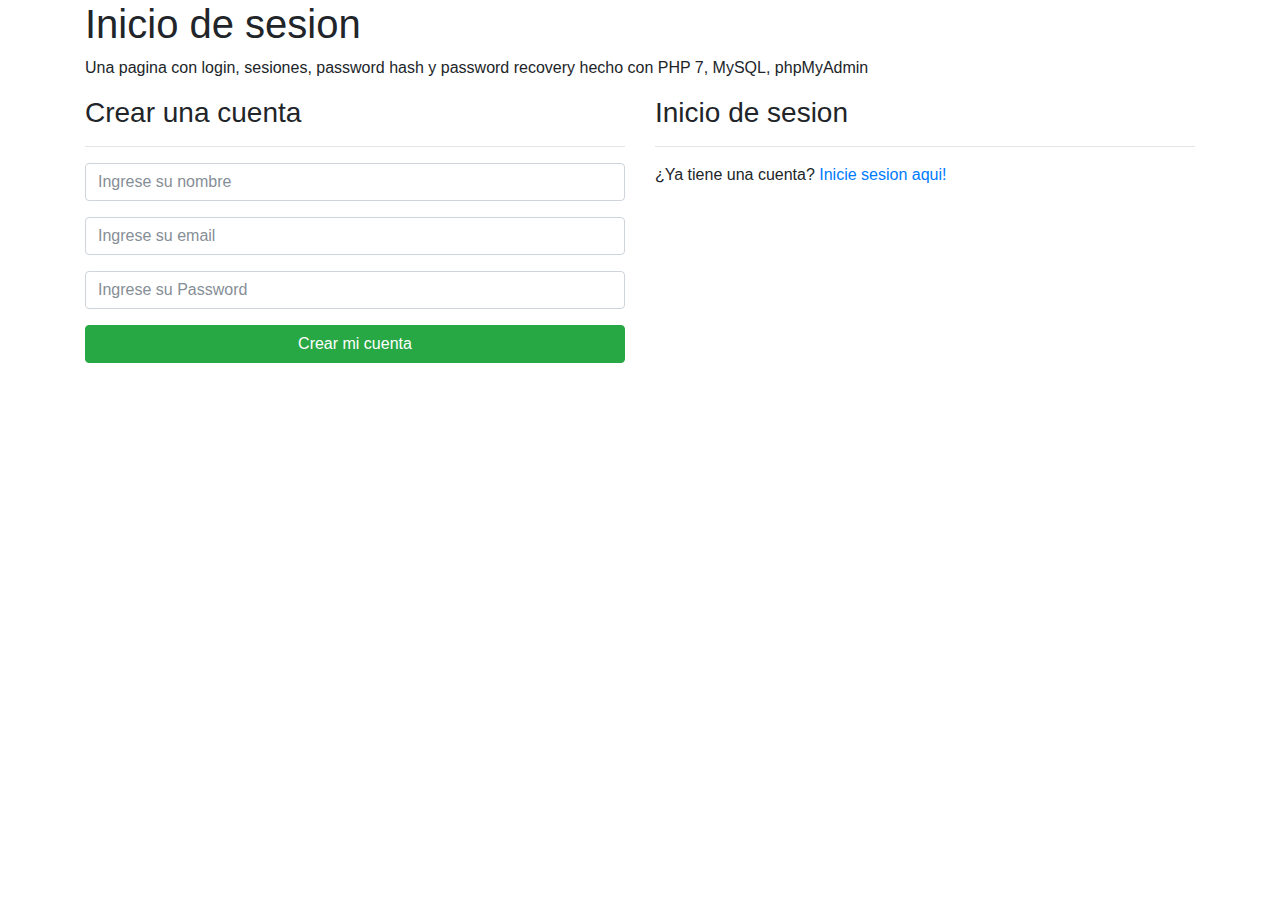
<file: index.html>
<!doctype html>

<html lang="en">
  <head>
    <title>Inicio de sesion</title>
    
	<!-- Required meta tags -->
    <meta charset="utf-8">
    <meta name="viewport" content="width=device-width, initial-scale=1, shrink-to-fit=no">

    <!-- Bootstrap CSS -->
	<link rel="stylesheet" href="css/bootstrap.css">
	<link rel="stylesheet" href="css/custom.css">
  </head>
  <body>
  
  <div class="container">
		<div class="row">
			<div class="col-sm-12">
				<h1>Inicio de sesion</h1>
				<p>Una pagina con login, sesiones, password hash y password recovery hecho con PHP 7, MySQL, phpMyAdmin</p>		
			</div>
	</div>
	
	<div class="row">	
		<div class="col-sm-12 col-md-6 col-lg-6">
		
		<h3>Crear una cuenta</h3><hr />
		
		<form method="post" action="create-account.php" method="POST">
			<div class="form-group">				
				<input type="text" class="form-control" name="name" placeholder="Ingrese su nombre" required>			
		  </div>
		  
		  <div class="form-group">				
				<input type="email" class="form-control" name="email" aria-describedby="emailHelp" placeholder="Ingrese su email" required>
			</div>
		  
		  <div class="form-group">				
				<input type="password" class="form-control" name="password" placeholder="Ingrese su Password" required>
			</div>
		  
		  <button type="submit" class="btn btn-success btn-block">Crear mi cuenta</button>
		</form>		
		</div>		
		<div class="col-sm-12 col-md-6 col-lg-6">
			<h3>Inicio de sesion</h3><hr />
			<p>¿Ya tiene una cuenta? <a href="login.html" title="Login Here">Inicie sesion aqui!</a></p>
		</div>
	</div>
</div>
    <!-- Optional JavaScript -->
    <!-- jQuery first, then Popper.js, then Bootstrap JS -->
		<script src="js/jquery.js"</script>
		<script src="js/popper.min.js"</script>
		<script src="js/bootstrap.min.js"</script>	
	</body>
</html>
</file>
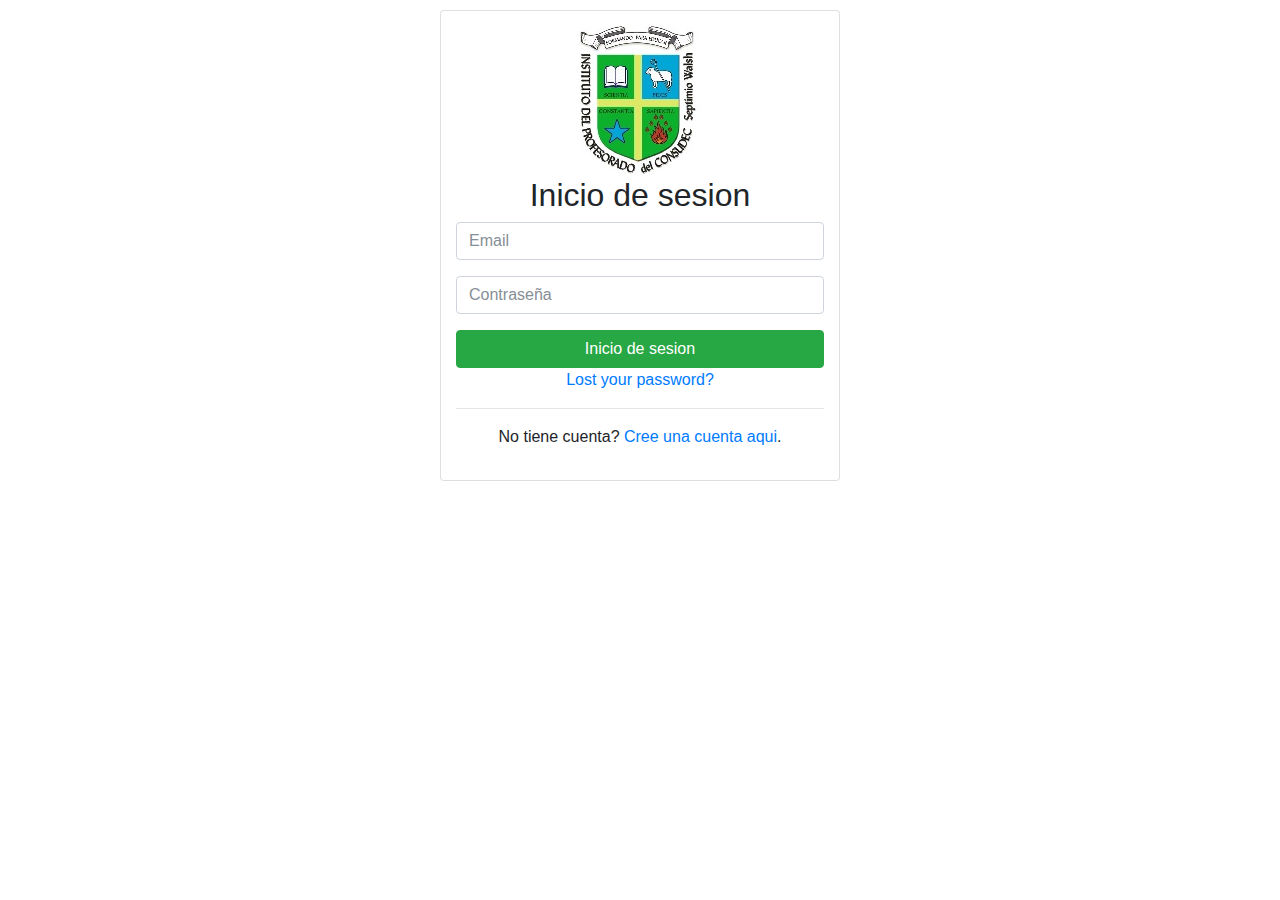
<file: login.html>
<!doctype html>
<html lang="en">
  <head>
    <title>Inicio de sesion</title>
	
    <!-- Required meta tags -->
    <meta charset="utf-8">
    <meta name="viewport" content="width=device-width, initial-scale=1, shrink-to-fit=no">

    <!-- Bootstrap CSS -->
	<link rel="stylesheet" href="css/bootstrap.css">
	<link rel="stylesheet" href="css/custom.css">
  </head>

  <body>
		<div class="container-fluid">
			<div class="row">
				<div class="col-lg-12">		
					<div class="card">
						<div class="loginBox">
							<img src="imagenes/consudec.png" class="img-responsive" alt="PHP MySQL logos">
							<h2>Inicio de sesion</h2>

							<form action="check-login.php" method="post">                           	
								<div class="form-group">									
									<input type="email" class="form-control input-lg" name="email" placeholder="Email" required>        
								</div>							
								<div class="form-group">        
									<input type="password" class="form-control input-lg" name="password" placeholder="Contraseña" required>       
								</div>								    
									<button type="submit" class="btn btn-success btn-block">Inicio de sesion</button>
							</form>
							<!-- Link y formulario que se abre para que el usuario haga click si olvido su contraseña-->
						<p><a href="#showForm" data-toggle="collapse" aria-expanded="false" aria-controls="collapse">Lost your password?</a></p>	
							<div class="collapse" id="showForm">
								<div class='well'>
									<form action="password-recovery.php" method="post">
										<div class="form-group">										
											<input type="email" class="form-control" name="email" placeholder="Enter the email associated with the password." required>
										</div>
										<button type="submit" class="btn btn-dark">Recover Password</button>
									</form>								
								</div>
							</div>
													
							<hr><p>No tiene cuenta? <a href="index.html" title="Create an account">Cree una cuenta aqui</a>.</p>								
						</div><!-- /.loginBox -->	
					</div><!-- /.card -->
				</div><!-- /.col -->
			</div><!--/.row-->
		</div><!-- /.container -->

		<!-- Optional JavaScript -->
		<!-- jQuery first, then Popper.js, then Bootstrap JS -->
		<script src="js/jquery.js"</script>
		<script src="js/popper.min.js"</script>
		<script src="js/bootstrap.min.js"</script>
		</body>
</html>
</file>
<file: css/custom.css>
/* custom style for login page */
.card {    
    padding: 15px;
    max-width: 400px;
    height: auto;
    margin: 10px auto;
    text-align: center;
}
/* /end custom style for login page */

body {
    background-color: rgb(224, 224, 224);
}

p {
    margin-top: 20px;
    margin-bottom: 10px;
}

 h1, h3 {
    margin-top: 30px;
}

 :root{--blue:#007bff;--indigo:#6610f2;--purple:#6f42c1;--pink:#e83e8c;--red:#dc3545;--orange:#fd7e14;--yellow:#ffc107;--green:#28a745;--teal:#20c997;--cyan:#17a2b8;--white:#fff;--gray:#868e96;--gray-dark:#343a40;--primary:#007bff;--secondary:#868e96;--success:#28a745;--info:#17a2b8;--warning:#ffc107;--danger:#dc3545;--light:#f8f9fa;--dark:#343a40;--breakpoint-xs:0;--breakpoint-sm:576px;--breakpoint-md:768px;--breakpoint-lg:992px;--breakpoint-xl:1200px;--font-family-sans-serif:-apple-system,BlinkMacSystemFont,"Segoe UI",Roboto,"Helvetica Neue",Arial,sans-serif,"Apple Color Emoji","Segoe UI Emoji","Segoe UI Symbol";--font-family-monospace:"SFMono-Regular",Menlo,Monaco,Consolas,"Liberation Mono","Courier New",monospace}@media print{*,::after,::before{text-shadow:none!important;box-shadow:none!important}a,a:visited{text-decoration:underline}abbr[title]::after{content:" (" attr(title) ")"}pre{white-space:pre-wrap!important}blockquote,pre{border:1px solid #999;page-break-inside:avoid}thead{display:table-header-group}img,tr{page-break-inside:avoid}h2,h3,p{orphans:3;widows:3}h2,h3{page-break-after:avoid}.navbar{display:none}.badge{border:1px solid #000}.table{border-collapse:collapse!important}.table td,.table th{background-color:#fff!important}.table-bordered td,.table-bordered th{border:1px solid #ddd!important}}*,::after,::before{box-sizing:border-box}html{font-family:sans-serif;line-height:1.15;-webkit-text-size-adjust:100%;-ms-text-size-adjust:100%;-ms-overflow-style:scrollbar;-webkit-tap-highlight-color:transparent}@-ms-viewport{width:device-width}article,aside,dialog,figcaption,figure,footer,header,hgroup,main,nav,section{display:block}body{margin:0;font-family:-apple-system,BlinkMacSystemFont,"Segoe UI",Roboto,"Helvetica Neue",Arial,sans-serif,"Apple Color Emoji","Segoe UI Emoji","Segoe UI Symbol";font-size:1rem;font-weight:400;line-height:1.5;color:#212529;text-align:left;background-color:#fff}[tabindex="-1"]:focus{outline:0!important}hr{box-sizing:content-box;height:0;overflow:visible}h1,h2,h3,h4,h5,h6{margin-top:0;margin-bottom:.5rem}p{margin-top:0;margin-bottom:1rem}abbr[data-original-title],abbr[title]{text-decoration:underline;-webkit-text-decoration:underline dotted;text-decoration:underline dotted;cursor:help;border-bottom:0}address{margin-bottom:1rem;font-style:normal;line-height:inherit}dl,ol,ul{margin-top:0;margin-bottom:1rem}ol ol,ol ul,ul ol,ul ul{margin-bottom:0}dt{font-weight:700}dd{margin-bottom:.5rem;margin-left:0}blockquote{margin:0 0 1rem}dfn{font-style:italic}b,strong{font-weight:bolder}small{font-size:80%}sub,sup{position:relative;font-size:75%;line-height:0;vertical-align:baseline}sub{bottom:-.25em}sup{top:-.5em}a{color:#007bff;text-decoration:none;background-color:transparent;-webkit-text-decoration-skip:objects}a:hover{color:#0056b3;text-decoration:underline}a:not([href]):not([tabindex]){color:inherit;text-decoration:none}a:not([href]):not([tabindex]):focus,a:not([href]):not([tabindex]):hover{color:inherit;text-decoration:none}a:not([href]):not([tabindex]):focus{outline:0}code,kbd,pre,samp{font-family:monospace,monospace;font-size:1em}pre{margin-top:0;margin-bottom:1rem;overflow:auto;-ms-overflow-style:scrollbar}figure{margin:0 0 1rem}img{vertical-align:middle;border-style:none}svg:not(:root){overflow:hidden}[role=button],a,area,button,input:not([type=range]),label,select,summary,textarea{-ms-touch-action:manipulation;touch-action:manipulation}table{border-collapse:collapse}caption{padding-top:.75rem;padding-bottom:.75rem;color:#868e96;text-align:left;caption-side:bottom}th{text-align:inherit}label{display:inline-block;margin-bottom:.5rem}button{border-radius:0}button:focus{outline:1px dotted;outline:5px auto -webkit-focus-ring-color}button,input,optgroup,select,textarea{margin:0;font-family:inherit;font-size:inherit;line-height:inherit}button,input{overflow:visible}button,select{text-transform:none}[type=reset],[type=submit],button,html [type=button]{-webkit-appearance:button}[type=button]::-moz-focus-inner,[type=reset]::-moz-focus-inner,[type=submit]::-moz-focus-inner,button::-moz-focus-inner{padding:0;border-style:none}input[type=checkbox],input[type=radio]{box-sizing:border-box;padding:0}input[type=date],input[type=datetime-local],input[type=month],input[type=time]{-webkit-appearance:listbox}textarea{overflow:auto;resize:vertical}fieldset{min-width:0;padding:0;margin:0;border:0}legend{display:block;width:100%;max-width:100%;padding:0;margin-bottom:.5rem;font-size:1.5rem;line-height:inherit;color:inherit;white-space:normal}progress{vertical-align:baseline}[type=number]::-webkit-inner-spin-button,[type=number]::-webkit-outer-spin-button{height:auto}[type=search]{outline-offset:-2px;-webkit-appearance:none}[type=search]::-webkit-search-cancel-button,[type=search]::-webkit-search-decoration{-webkit-appearance:none}::-webkit-file-upload-button{font:inherit;-webkit-appearance:button}output{display:inline-block}summary{display:list-item}template{display:none}[hidden]{display:none!important}.h1,.h2,.h3,.h4,.h5,.h6,h1,h2,h3,h4,h5,h6{margin-bottom:.5rem;font-family:inherit;font-weight:500;line-height:1.2;color:inherit}.h1,h1{font-size:2.5rem}.h2,h2{font-size:2rem}.h3,h3{font-size:1.75rem}.h4,h4{font-size:1.5rem}.h5,h5{font-size:1.25rem}.h6,h6{font-size:1rem}.lead{font-size:1.25rem;font-weight:300}.display-1{font-size:6rem;font-weight:300;line-height:1.2}.display-2{font-size:5.5rem;font-weight:300;line-height:1.2}.display-3{font-size:4.5rem;font-weight:300;line-height:1.2}.display-4{font-size:3.5rem;font-weight:300;line-height:1.2}hr{margin-top:1rem;margin-bottom:1rem;border:0;border-top:1px solid rgba(0,0,0,.1)}.small,small{font-size:80%;font-weight:400}.mark,mark{padding:.2em;background-color:#fcf8e3}.list-unstyled{padding-left:0;list-style:none}.list-inline{padding-left:0;list-style:none}.list-inline-item{display:inline-block}.list-inline-item:not(:last-child){margin-right:5px}.initialism{font-size:90%;text-transform:uppercase}.blockquote{margin-bottom:1rem;font-size:1.25rem}.blockquote-footer{display:block;font-size:80%;color:#868e96}.blockquote-footer::before{content:"\2014 \00A0"}.img-fluid{max-width:100%;height:auto}.img-thumbnail{padding:.25rem;background-color:#fff;border:1px solid #ddd;border-radius:.25rem;transition:all .2s ease-in-out;max-width:100%;height:auto}.figure{display:inline-block}.figure-img{margin-bottom:.5rem;line-height:1}.figure-caption{font-size:90%;color:#868e96}code,kbd,pre,samp{font-family:SFMono-Regular,Menlo,Monaco,Consolas,"Liberation Mono","Courier New",monospace}code{padding:.2rem .4rem;font-size:90%;color:#bd4147;background-color:#f8f9fa;border-radius:.25rem}a>code{padding:0;color:inherit;background-color:inherit}kbd{padding:.2rem .4rem;font-size:90%;color:#fff;background-color:#212529;border-radius:.2rem}kbd kbd{padding:0;font-size:100%;font-weight:700}pre{display:block;margin-top:0;margin-bottom:1rem;font-size:90%;color:#212529}pre code{padding:0;font-size:inherit;color:inherit;background-color:transparent;border-radius:0}.pre-scrollable{max-height:340px;overflow-y:scroll}.container{width:100%;padding-right:15px;padding-left:15px;margin-right:auto;margin-left:auto}@media (min-width:576px){.container{max-width:540px}}@media (min-width:768px){.container{max-width:720px}}@media (min-width:992px){.container{max-width:960px}}@media (min-width:1200px){.container{max-width:1140px}}.container-fluid{width:100%;padding-right:15px;padding-left:15px;margin-right:auto;margin-left:auto}.row{display:-ms-flexbox;display:flex;-ms-flex-wrap:wrap;flex-wrap:wrap;margin-right:-15px;margin-left:-15px}.no-gutters{margin-right:0;margin-left:0}.no-gutters>.col,.no-gutters>[class*=col-]{padding-right:0;padding-left:0}.col,.col-1,.col-10,.col-11,.col-12,.col-2,.col-3,.col-4,.col-5,.col-6,.col-7,.col-8,.col-9,.col-auto,.col-lg,.col-lg-1,.col-lg-10,.col-lg-11,.col-lg-12,.col-lg-2,.col-lg-3,.col-lg-4,.col-lg-5,.col-lg-6,.col-lg-7,.col-lg-8,.col-lg-9,.col-lg-auto,.col-md,.col-md-1,.col-md-10,.col-md-11,.col-md-12,.col-md-2,.col-md-3,.col-md-4,.col-md-5,.col-md-6,.col-md-7,.col-md-8,.col-md-9,.col-md-auto,.col-sm,.col-sm-1,.col-sm-10,.col-sm-11,.col-sm-12,.col-sm-2,.col-sm-3,.col-sm-4,.col-sm-5,.col-sm-6,.col-sm-7,.col-sm-8,.col-sm-9,.col-sm-auto,.col-xl,.col-xl-1,.col-xl-10,.col-xl-11,.col-xl-12,.col-xl-2,.col-xl-3,.col-xl-4,.col-xl-5,.col-xl-6,.col-xl-7,.col-xl-8,.col-xl-9,.col-xl-auto{position:relative;width:100%;min-height:1px;padding-right:15px;padding-left:15px}.col{-ms-flex-preferred-size:0;flex-basis:0;-ms-flex-positive:1;flex-grow:1;max-width:100%}.col-auto{-ms-flex:0 0 auto;flex:0 0 auto;width:auto;max-width:none}.col-1{-ms-flex:0 0 8.333333%;flex:0 0 8.333333%;max-width:8.333333%}.col-2{-ms-flex:0 0 16.666667%;flex:0 0 16.666667%;max-width:16.666667%}.col-3{-ms-flex:0 0 25%;flex:0 0 25%;max-width:25%}.col-4{-ms-flex:0 0 33.333333%;flex:0 0 33.333333%;max-width:33.333333%}.col-5{-ms-flex:0 0 41.666667%;flex:0 0 41.666667%;max-width:41.666667%}.col-6{-ms-flex:0 0 50%;flex:0 0 50%;max-width:50%}.col-7{-ms-flex:0 0 58.333333%;flex:0 0 58.333333%;max-width:58.333333%}.col-8{-ms-flex:0 0 66.666667%;flex:0 0 66.666667%;max-width:66.666667%}.col-9{-ms-flex:0 0 75%;flex:0 0 75%;max-width:75%}.col-10{-ms-flex:0 0 83.333333%;flex:0 0 83.333333%;max-width:83.333333%}.col-11{-ms-flex:0 0 91.666667%;flex:0 0 91.666667%;max-width:91.666667%}.col-12{-ms-flex:0 0 100%;flex:0 0 100%;max-width:100%}.order-first{-ms-flex-order:-1;order:-1}.order-1{-ms-flex-order:1;order:1}.order-2{-ms-flex-order:2;order:2}.order-3{-ms-flex-order:3;order:3}.order-4{-ms-flex-order:4;order:4}.order-5{-ms-flex-order:5;order:5}.order-6{-ms-flex-order:6;order:6}.order-7{-ms-flex-order:7;order:7}.order-8{-ms-flex-order:8;order:8}.order-9{-ms-flex-order:9;order:9}.order-10{-ms-flex-order:10;order:10}.order-11{-ms-flex-order:11;order:11}.order-12{-ms-flex-order:12;order:12}.offset-1{margin-left:8.333333%}.offset-2{margin-left:16.666667%}.offset-3{margin-left:25%}.offset-4{margin-left:33.333333%}.offset-5{margin-left:41.666667%}.offset-6{margin-left:50%}.offset-7{margin-left:58.333333%}.offset-8{margin-left:66.666667%}.offset-9{margin-left:75%}.offset-10{margin-left:83.333333%}.offset-11{margin-left:91.666667%}@media (min-width:576px){.col-sm{-ms-flex-preferred-size:0;flex-basis:0;-ms-flex-positive:1;flex-grow:1;max-width:100%}.col-sm-auto{-ms-flex:0 0 auto;flex:0 0 auto;width:auto;max-width:none}.col-sm-1{-ms-flex:0 0 8.333333%;flex:0 0 8.333333%;max-width:8.333333%}.col-sm-2{-ms-flex:0 0 16.666667%;flex:0 0 16.666667%;max-width:16.666667%}.col-sm-3{-ms-flex:0 0 25%;flex:0 0 25%;max-width:25%}.col-sm-4{-ms-flex:0 0 33.333333%;flex:0 0 33.333333%;max-width:33.333333%}.col-sm-5{-ms-flex:0 0 41.666667%;flex:0 0 41.666667%;max-width:41.666667%}.col-sm-6{-ms-flex:0 0 50%;flex:0 0 50%;max-width:50%}.col-sm-7{-ms-flex:0 0 58.333333%;flex:0 0 58.333333%;max-width:58.333333%}.col-sm-8{-ms-flex:0 0 66.666667%;flex:0 0 66.666667%;max-width:66.666667%}.col-sm-9{-ms-flex:0 0 75%;flex:0 0 75%;max-width:75%}.col-sm-10{-ms-flex:0 0 83.333333%;flex:0 0 83.333333%;max-width:83.333333%}.col-sm-11{-ms-flex:0 0 91.666667%;flex:0 0 91.666667%;max-width:91.666667%}.col-sm-12{-ms-flex:0 0 100%;flex:0 0 100%;max-width:100%}.order-sm-first{-ms-flex-order:-1;order:-1}.order-sm-1{-ms-flex-order:1;order:1}.order-sm-2{-ms-flex-order:2;order:2}.order-sm-3{-ms-flex-order:3;order:3}.order-sm-4{-ms-flex-order:4;order:4}.order-sm-5{-ms-flex-order:5;order:5}.order-sm-6{-ms-flex-order:6;order:6}.order-sm-7{-ms-flex-order:7;order:7}.order-sm-8{-ms-flex-order:8;order:8}.order-sm-9{-ms-flex-order:9;order:9}.order-sm-10{-ms-flex-order:10;order:10}.order-sm-11{-ms-flex-order:11;order:11}.order-sm-12{-ms-flex-order:12;order:12}.offset-sm-0{margin-left:0}.offset-sm-1{margin-left:8.333333%}.offset-sm-2{margin-left:16.666667%}.offset-sm-3{margin-left:25%}.offset-sm-4{margin-left:33.333333%}.offset-sm-5{margin-left:41.666667%}.offset-sm-6{margin-left:50%}.offset-sm-7{margin-left:58.333333%}.offset-sm-8{margin-left:66.666667%}.offset-sm-9{margin-left:75%}.offset-sm-10{margin-left:83.333333%}.offset-sm-11{margin-left:91.666667%}}@media (min-width:768px){.col-md{-ms-flex-preferred-size:0;flex-basis:0;-ms-flex-positive:1;flex-grow:1;max-width:100%}.col-md-auto{-ms-flex:0 0 auto;flex:0 0 auto;width:auto;max-width:none}.col-md-1{-ms-flex:0 0 8.333333%;flex:0 0 8.333333%;max-width:8.333333%}.col-md-2{-ms-flex:0 0 16.666667%;flex:0 0 16.666667%;max-width:16.666667%}.col-md-3{-ms-flex:0 0 25%;flex:0 0 25%;max-width:25%}.col-md-4{-ms-flex:0 0 33.333333%;flex:0 0 33.333333%;max-width:33.333333%}.col-md-5{-ms-flex:0 0 41.666667%;flex:0 0 41.666667%;max-width:41.666667%}.col-md-6{-ms-flex:0 0 50%;flex:0 0 50%;max-width:50%}.col-md-7{-ms-flex:0 0 58.333333%;flex:0 0 58.333333%;max-width:58.333333%}.col-md-8{-ms-flex:0 0 66.666667%;flex:0 0 66.666667%;max-width:66.666667%}.col-md-9{-ms-flex:0 0 75%;flex:0 0 75%;max-width:75%}.col-md-10{-ms-flex:0 0 83.333333%;flex:0 0 83.333333%;max-width:83.333333%}.col-md-11{-ms-flex:0 0 91.666667%;flex:0 0 91.666667%;max-width:91.666667%}.col-md-12{-ms-flex:0 0 100%;flex:0 0 100%;max-width:100%}.order-md-first{-ms-flex-order:-1;order:-1}.order-md-1{-ms-flex-order:1;order:1}.order-md-2{-ms-flex-order:2;order:2}.order-md-3{-ms-flex-order:3;order:3}.order-md-4{-ms-flex-order:4;order:4}.order-md-5{-ms-flex-order:5;order:5}.order-md-6{-ms-flex-order:6;order:6}.order-md-7{-ms-flex-order:7;order:7}.order-md-8{-ms-flex-order:8;order:8}.order-md-9{-ms-flex-order:9;order:9}.order-md-10{-ms-flex-order:10;order:10}.order-md-11{-ms-flex-order:11;order:11}.order-md-12{-ms-flex-order:12;order:12}.offset-md-0{margin-left:0}.offset-md-1{margin-left:8.333333%}.offset-md-2{margin-left:16.666667%}.offset-md-3{margin-left:25%}.offset-md-4{margin-left:33.333333%}.offset-md-5{margin-left:41.666667%}.offset-md-6{margin-left:50%}.offset-md-7{margin-left:58.333333%}.offset-md-8{margin-left:66.666667%}.offset-md-9{margin-left:75%}.offset-md-10{margin-left:83.333333%}.offset-md-11{margin-left:91.666667%}}@media (min-width:992px){.col-lg{-ms-flex-preferred-size:0;flex-basis:0;-ms-flex-positive:1;flex-grow:1;max-width:100%}.col-lg-auto{-ms-flex:0 0 auto;flex:0 0 auto;width:auto;max-width:none}.col-lg-1{-ms-flex:0 0 8.333333%;flex:0 0 8.333333%;max-width:8.333333%}.col-lg-2{-ms-flex:0 0 16.666667%;flex:0 0 16.666667%;max-width:16.666667%}.col-lg-3{-ms-flex:0 0 25%;flex:0 0 25%;max-width:25%}.col-lg-4{-ms-flex:0 0 33.333333%;flex:0 0 33.333333%;max-width:33.333333%}.col-lg-5{-ms-flex:0 0 41.666667%;flex:0 0 41.666667%;max-width:41.666667%}.col-lg-6{-ms-flex:0 0 50%;flex:0 0 50%;max-width:50%}.col-lg-7{-ms-flex:0 0 58.333333%;flex:0 0 58.333333%;max-width:58.333333%}.col-lg-8{-ms-flex:0 0 66.666667%;flex:0 0 66.666667%;max-width:66.666667%}.col-lg-9{-ms-flex:0 0 75%;flex:0 0 75%;max-width:75%}.col-lg-10{-ms-flex:0 0 83.333333%;flex:0 0 83.333333%;max-width:83.333333%}.col-lg-11{-ms-flex:0 0 91.666667%;flex:0 0 91.666667%;max-width:91.666667%}.col-lg-12{-ms-flex:0 0 100%;flex:0 0 100%;max-width:100%}.order-lg-first{-ms-flex-order:-1;order:-1}.order-lg-1{-ms-flex-order:1;order:1}.order-lg-2{-ms-flex-order:2;order:2}.order-lg-3{-ms-flex-order:3;order:3}.order-lg-4{-ms-flex-order:4;order:4}.order-lg-5{-ms-flex-order:5;order:5}.order-lg-6{-ms-flex-order:6;order:6}.order-lg-7{-ms-flex-order:7;order:7}.order-lg-8{-ms-flex-order:8;order:8}.order-lg-9{-ms-flex-order:9;order:9}.order-lg-10{-ms-flex-order:10;order:10}.order-lg-11{-ms-flex-order:11;order:11}.order-lg-12{-ms-flex-order:12;order:12}.offset-lg-0{margin-left:0}.offset-lg-1{margin-left:8.333333%}.offset-lg-2{margin-left:16.666667%}.offset-lg-3{margin-left:25%}.offset-lg-4{margin-left:33.333333%}.offset-lg-5{margin-left:41.666667%}.offset-lg-6{margin-left:50%}.offset-lg-7{margin-left:58.333333%}.offset-lg-8{margin-left:66.666667%}.offset-lg-9{margin-left:75%}.offset-lg-10{margin-left:83.333333%}.offset-lg-11{margin-left:91.666667%}}@media (min-width:1200px){.col-xl{-ms-flex-preferred-size:0;flex-basis:0;-ms-flex-positive:1;flex-grow:1;max-width:100%}.col-xl-auto{-ms-flex:0 0 auto;flex:0 0 auto;width:auto;max-width:none}.col-xl-1{-ms-flex:0 0 8.333333%;flex:0 0 8.333333%;max-width:8.333333%}.col-xl-2{-ms-flex:0 0 16.666667%;flex:0 0 16.666667%;max-width:16.666667%}.col-xl-3{-ms-flex:0 0 25%;flex:0 0 25%;max-width:25%}.col-xl-4{-ms-flex:0 0 33.333333%;flex:0 0 33.333333%;max-width:33.333333%}.col-xl-5{-ms-flex:0 0 41.666667%;flex:0 0 41.666667%;max-width:41.666667%}.col-xl-6{-ms-flex:0 0 50%;flex:0 0 50%;max-width:50%}.col-xl-7{-ms-flex:0 0 58.333333%;flex:0 0 58.333333%;max-width:58.333333%}.col-xl-8{-ms-flex:0 0 66.666667%;flex:0 0 66.666667%;max-width:66.666667%}.col-xl-9{-ms-flex:0 0 75%;flex:0 0 75%;max-width:75%}.col-xl-10{-ms-flex:0 0 83.333333%;flex:0 0 83.333333%;max-width:83.333333%}.col-xl-11{-ms-flex:0 0 91.666667%;flex:0 0 91.666667%;max-width:91.666667%}.col-xl-12{-ms-flex:0 0 100%;flex:0 0 100%;max-width:100%}.order-xl-first{-ms-flex-order:-1;order:-1}.order-xl-1{-ms-flex-order:1;order:1}.order-xl-2{-ms-flex-order:2;order:2}.order-xl-3{-ms-flex-order:3;order:3}.order-xl-4{-ms-flex-order:4;order:4}.order-xl-5{-ms-flex-order:5;order:5}.order-xl-6{-ms-flex-order:6;order:6}.order-xl-7{-ms-flex-order:7;order:7}.order-xl-8{-ms-flex-order:8;order:8}.order-xl-9{-ms-flex-order:9;order:9}.order-xl-10{-ms-flex-order:10;order:10}.order-xl-11{-ms-flex-order:11;order:11}.order-xl-12{-ms-flex-order:12;order:12}.offset-xl-0{margin-left:0}.offset-xl-1{margin-left:8.333333%}.offset-xl-2{margin-left:16.666667%}.offset-xl-3{margin-left:25%}.offset-xl-4{margin-left:33.333333%}.offset-xl-5{margin-left:41.666667%}.offset-xl-6{margin-left:50%}.offset-xl-7{margin-left:58.333333%}.offset-xl-8{margin-left:66.666667%}.offset-xl-9{margin-left:75%}.offset-xl-10{margin-left:83.333333%}.offset-xl-11{margin-left:91.666667%}}.table{width:100%;max-width:100%;margin-bottom:1rem;background-color:transparent}.table td,.table th{padding:.75rem;vertical-align:top;border-top:1px solid #e9ecef}.table thead th{vertical-align:bottom;border-bottom:2px solid #e9ecef}.table tbody+tbody{border-top:2px solid #e9ecef}.table .table{background-color:#fff}.table-sm td,.table-sm th{padding:.3rem}.table-bordered{border:1px solid #e9ecef}.table-bordered td,.table-bordered th{border:1px solid #e9ecef}.table-bordered thead td,.table-bordered thead th{border-bottom-width:2px}.table-striped tbody tr:nth-of-type(odd){background-color:rgba(0,0,0,.05)}.table-hover tbody tr:hover{background-color:rgba(0,0,0,.075)}.table-primary,.table-primary>td,.table-primary>th{background-color:#b8daff}.table-hover .table-primary:hover{background-color:#9fcdff}.table-hover .table-primary:hover>td,.table-hover .table-primary:hover>th{background-color:#9fcdff}.table-secondary,.table-secondary>td,.table-secondary>th{background-color:#dddfe2}.table-hover .table-secondary:hover{background-color:#cfd2d6}.table-hover .table-secondary:hover>td,.table-hover .table-secondary:hover>th{background-color:#cfd2d6}.table-success,.table-success>td,.table-success>th{background-color:#c3e6cb}.table-hover .table-success:hover{background-color:#b1dfbb}.table-hover .table-success:hover>td,.table-hover .table-success:hover>th{background-color:#b1dfbb}.table-info,.table-info>td,.table-info>th{background-color:#bee5eb}.table-hover .table-info:hover{background-color:#abdde5}.table-hover .table-info:hover>td,.table-hover .table-info:hover>th{background-color:#abdde5}.table-warning,.table-warning>td,.table-warning>th{background-color:#ffeeba}.table-hover .table-warning:hover{background-color:#ffe8a1}.table-hover .table-warning:hover>td,.table-hover .table-warning:hover>th{background-color:#ffe8a1}.table-danger,.table-danger>td,.table-danger>th{background-color:#f5c6cb}.table-hover .table-danger:hover{background-color:#f1b0b7}.table-hover .table-danger:hover>td,.table-hover .table-danger:hover>th{background-color:#f1b0b7}.table-light,.table-light>td,.table-light>th{background-color:#fdfdfe}.table-hover .table-light:hover{background-color:#ececf6}.table-hover .table-light:hover>td,.table-hover .table-light:hover>th{background-color:#ececf6}.table-dark,.table-dark>td,.table-dark>th{background-color:#c6c8ca}.table-hover .table-dark:hover{background-color:#b9bbbe}.table-hover .table-dark:hover>td,.table-hover .table-dark:hover>th{background-color:#b9bbbe}.table-active,.table-active>td,.table-active>th{background-color:rgba(0,0,0,.075)}.table-hover .table-active:hover{background-color:rgba(0,0,0,.075)}.table-hover .table-active:hover>td,.table-hover .table-active:hover>th{background-color:rgba(0,0,0,.075)}.table .thead-dark th{color:#fff;background-color:#212529;border-color:#32383e}.table .thead-light th{color:#495057;background-color:#e9ecef;border-color:#e9ecef}.table-dark{color:#fff;background-color:#212529}.table-dark td,.table-dark th,.table-dark thead th{border-color:#32383e}.table-dark.table-bordered{border:0}.table-dark.table-striped tbody tr:nth-of-type(odd){background-color:rgba(255,255,255,.05)}.table-dark.table-hover tbody tr:hover{background-color:rgba(255,255,255,.075)}@media (max-width:575px){.table-responsive-sm{display:block;width:100%;overflow-x:auto;-webkit-overflow-scrolling:touch;-ms-overflow-style:-ms-autohiding-scrollbar}.table-responsive-sm.table-bordered{border:0}}@media (max-width:767px){.table-responsive-md{display:block;width:100%;overflow-x:auto;-webkit-overflow-scrolling:touch;-ms-overflow-style:-ms-autohiding-scrollbar}.table-responsive-md.table-bordered{border:0}}@media (max-width:991px){.table-responsive-lg{display:block;width:100%;overflow-x:auto;-webkit-overflow-scrolling:touch;-ms-overflow-style:-ms-autohiding-scrollbar}.table-responsive-lg.table-bordered{border:0}}@media (max-width:1199px){.table-responsive-xl{display:block;width:100%;overflow-x:auto;-webkit-overflow-scrolling:touch;-ms-overflow-style:-ms-autohiding-scrollbar}.table-responsive-xl.table-bordered{border:0}}.table-responsive{display:block;width:100%;overflow-x:auto;-webkit-overflow-scrolling:touch;-ms-overflow-style:-ms-autohiding-scrollbar}.table-responsive.table-bordered{border:0}.form-control{display:block;width:100%;padding:.375rem .75rem;font-size:1rem;line-height:1.5;color:#495057;background-color:#fff;background-image:none;background-clip:padding-box;border:1px solid #ced4da;border-radius:.25rem;transition:border-color ease-in-out .15s,box-shadow ease-in-out .15s}.form-control::-ms-expand{background-color:transparent;border:0}.form-control:focus{color:#495057;background-color:#fff;border-color:#80bdff;outline:0;box-shadow:0 0 0 .2rem rgba(0,123,255,.25)}.form-control::-webkit-input-placeholder{color:#868e96;opacity:1}.form-control:-ms-input-placeholder{color:#868e96;opacity:1}.form-control::-ms-input-placeholder{color:#868e96;opacity:1}.form-control::placeholder{color:#868e96;opacity:1}.form-control:disabled,.form-control[readonly]{background-color:#e9ecef;opacity:1}select.form-control:not([size]):not([multiple]){height:calc(2.25rem + 2px)}select.form-control:focus::-ms-value{color:#495057;background-color:#fff}.form-control-file,.form-control-range{display:block}.col-form-label{padding-top:calc(.375rem + 1px);padding-bottom:calc(.375rem + 1px);margin-bottom:0;line-height:1.5}.col-form-label-lg{padding-top:calc(.5rem + 1px);padding-bottom:calc(.5rem + 1px);font-size:1.25rem;line-height:1.5}.col-form-label-sm{padding-top:calc(.25rem + 1px);padding-bottom:calc(.25rem + 1px);font-size:.875rem;line-height:1.5}.col-form-legend{padding-top:.375rem;padding-bottom:.375rem;margin-bottom:0;font-size:1rem}.form-control-plaintext{padding-top:.375rem;padding-bottom:.375rem;margin-bottom:0;line-height:1.5;background-color:transparent;border:solid transparent;border-width:1px 0}.form-control-plaintext.form-control-lg,.form-control-plaintext.form-control-sm,.input-group-lg>.form-control-plaintext.form-control,.input-group-lg>.form-control-plaintext.input-group-addon,.input-group-lg>.input-group-btn>.form-control-plaintext.btn,.input-group-sm>.form-control-plaintext.form-control,.input-group-sm>.form-control-plaintext.input-group-addon,.input-group-sm>.input-group-btn>.form-control-plaintext.btn{padding-right:0;padding-left:0}.form-control-sm,.input-group-sm>.form-control,.input-group-sm>.input-group-addon,.input-group-sm>.input-group-btn>.btn{padding:.25rem .5rem;font-size:.875rem;line-height:1.5;border-radius:.2rem}.input-group-sm>.input-group-btn>select.btn:not([size]):not([multiple]),.input-group-sm>select.form-control:not([size]):not([multiple]),.input-group-sm>select.input-group-addon:not([size]):not([multiple]),select.form-control-sm:not([size]):not([multiple]){height:calc(1.8125rem + 2px)}.form-control-lg,.input-group-lg>.form-control,.input-group-lg>.input-group-addon,.input-group-lg>.input-group-btn>.btn{padding:.5rem 1rem;font-size:1.25rem;line-height:1.5;border-radius:.3rem}.input-group-lg>.input-group-btn>select.btn:not([size]):not([multiple]),.input-group-lg>select.form-control:not([size]):not([multiple]),.input-group-lg>select.input-group-addon:not([size]):not([multiple]),select.form-control-lg:not([size]):not([multiple]){height:calc(2.875rem + 2px)}.form-group{margin-bottom:1rem}.form-text{display:block;margin-top:.25rem}.form-row{display:-ms-flexbox;display:flex;-ms-flex-wrap:wrap;flex-wrap:wrap;margin-right:-5px;margin-left:-5px}.form-row>.col,.form-row>[class*=col-]{padding-right:5px;padding-left:5px}.form-check{position:relative;display:block;margin-bottom:.5rem}.form-check.disabled .form-check-label{color:#868e96}.form-check-label{padding-left:1.25rem;margin-bottom:0}.form-check-input{position:absolute;margin-top:.25rem;margin-left:-1.25rem}.form-check-inline{display:inline-block;margin-right:.75rem}.form-check-inline .form-check-label{vertical-align:middle}.valid-feedback{display:none;margin-top:.25rem;font-size:.875rem;color:#28a745}.valid-tooltip{position:absolute;top:100%;z-index:5;display:none;width:250px;padding:.5rem;margin-top:.1rem;font-size:.875rem;line-height:1;color:#fff;background-color:rgba(40,167,69,.8);border-radius:.2rem}.custom-select.is-valid,.form-control.is-valid,.was-validated .custom-select:valid,.was-validated .form-control:valid{border-color:#28a745}.custom-select.is-valid:focus,.form-control.is-valid:focus,.was-validated .custom-select:valid:focus,.was-validated .form-control:valid:focus{box-shadow:0 0 0 .2rem rgba(40,167,69,.25)}.custom-select.is-valid~.valid-feedback,.custom-select.is-valid~.valid-tooltip,.form-control.is-valid~.valid-feedback,.form-control.is-valid~.valid-tooltip,.was-validated .custom-select:valid~.valid-feedback,.was-validated .custom-select:valid~.valid-tooltip,.was-validated .form-control:valid~.valid-feedback,.was-validated .form-control:valid~.valid-tooltip{display:block}.form-check-input.is-valid+.form-check-label,.was-validated .form-check-input:valid+.form-check-label{color:#28a745}.custom-control-input.is-valid~.custom-control-indicator,.was-validated .custom-control-input:valid~.custom-control-indicator{background-color:rgba(40,167,69,.25)}.custom-control-input.is-valid~.custom-control-description,.was-validated .custom-control-input:valid~.custom-control-description{color:#28a745}.custom-file-input.is-valid~.custom-file-control,.was-validated .custom-file-input:valid~.custom-file-control{border-color:#28a745}.custom-file-input.is-valid~.custom-file-control::before,.was-validated .custom-file-input:valid~.custom-file-control::before{border-color:inherit}.custom-file-input.is-valid:focus,.was-validated .custom-file-input:valid:focus{box-shadow:0 0 0 .2rem rgba(40,167,69,.25)}.invalid-feedback{display:none;margin-top:.25rem;font-size:.875rem;color:#dc3545}.invalid-tooltip{position:absolute;top:100%;z-index:5;display:none;width:250px;padding:.5rem;margin-top:.1rem;font-size:.875rem;line-height:1;color:#fff;background-color:rgba(220,53,69,.8);border-radius:.2rem}.custom-select.is-invalid,.form-control.is-invalid,.was-validated .custom-select:invalid,.was-validated .form-control:invalid{border-color:#dc3545}.custom-select.is-invalid:focus,.form-control.is-invalid:focus,.was-validated .custom-select:invalid:focus,.was-validated .form-control:invalid:focus{box-shadow:0 0 0 .2rem rgba(220,53,69,.25)}.custom-select.is-invalid~.invalid-feedback,.custom-select.is-invalid~.invalid-tooltip,.form-control.is-invalid~.invalid-feedback,.form-control.is-invalid~.invalid-tooltip,.was-validated .custom-select:invalid~.invalid-feedback,.was-validated .custom-select:invalid~.invalid-tooltip,.was-validated .form-control:invalid~.invalid-feedback,.was-validated .form-control:invalid~.invalid-tooltip{display:block}.form-check-input.is-invalid+.form-check-label,.was-validated .form-check-input:invalid+.form-check-label{color:#dc3545}.custom-control-input.is-invalid~.custom-control-indicator,.was-validated .custom-control-input:invalid~.custom-control-indicator{background-color:rgba(220,53,69,.25)}.custom-control-input.is-invalid~.custom-control-description,.was-validated .custom-control-input:invalid~.custom-control-description{color:#dc3545}.custom-file-input.is-invalid~.custom-file-control,.was-validated .custom-file-input:invalid~.custom-file-control{border-color:#dc3545}.custom-file-input.is-invalid~.custom-file-control::before,.was-validated .custom-file-input:invalid~.custom-file-control::before{border-color:inherit}.custom-file-input.is-invalid:focus,.was-validated .custom-file-input:invalid:focus{box-shadow:0 0 0 .2rem rgba(220,53,69,.25)}.form-inline{display:-ms-flexbox;display:flex;-ms-flex-flow:row wrap;flex-flow:row wrap;-ms-flex-align:center;align-items:center}.form-inline .form-check{width:100%}@media (min-width:576px){.form-inline label{display:-ms-flexbox;display:flex;-ms-flex-align:center;align-items:center;-ms-flex-pack:center;justify-content:center;margin-bottom:0}.form-inline .form-group{display:-ms-flexbox;display:flex;-ms-flex:0 0 auto;flex:0 0 auto;-ms-flex-flow:row wrap;flex-flow:row wrap;-ms-flex-align:center;align-items:center;margin-bottom:0}.form-inline .form-control{display:inline-block;width:auto;vertical-align:middle}.form-inline .form-control-plaintext{display:inline-block}.form-inline .input-group{width:auto}.form-inline .form-check{display:-ms-flexbox;display:flex;-ms-flex-align:center;align-items:center;-ms-flex-pack:center;justify-content:center;width:auto;margin-top:0;margin-bottom:0}.form-inline .form-check-label{padding-left:0}.form-inline .form-check-input{position:relative;margin-top:0;margin-right:.25rem;margin-left:0}.form-inline .custom-control{display:-ms-flexbox;display:flex;-ms-flex-align:center;align-items:center;-ms-flex-pack:center;justify-content:center;padding-left:0}.form-inline .custom-control-indicator{position:static;display:inline-block;margin-right:.25rem;vertical-align:text-bottom}.form-inline .has-feedback .form-control-feedback{top:0}}.btn{display:inline-block;font-weight:400;text-align:center;white-space:nowrap;vertical-align:middle;-webkit-user-select:none;-moz-user-select:none;-ms-user-select:none;user-select:none;border:1px solid transparent;padding:.375rem .75rem;font-size:1rem;line-height:1.5;border-radius:.25rem;transition:background-color .15s ease-in-out,border-color .15s ease-in-out,box-shadow .15s ease-in-out}.btn:focus,.btn:hover{text-decoration:none}.btn.focus,.btn:focus{outline:0;box-shadow:0 0 0 .2rem rgba(0,123,255,.25)}.btn.disabled,.btn:disabled{opacity:.65}.btn:not([disabled]):not(.disabled).active,.btn:not([disabled]):not(.disabled):active{background-image:none}a.btn.disabled,fieldset[disabled] a.btn{pointer-events:none}.btn-primary{color:#fff;background-color:#007bff;border-color:#007bff}.btn-primary:hover{color:#fff;background-color:#0069d9;border-color:#0062cc}.btn-primary.focus,.btn-primary:focus{box-shadow:0 0 0 .2rem rgba(0,123,255,.5)}.btn-primary.disabled,.btn-primary:disabled{background-color:#007bff;border-color:#007bff}.btn-primary:not([disabled]):not(.disabled).active,.btn-primary:not([disabled]):not(.disabled):active,.show>.btn-primary.dropdown-toggle{color:#fff;background-color:#0062cc;border-color:#005cbf;box-shadow:0 0 0 .2rem rgba(0,123,255,.5)}.btn-secondary{color:#fff;background-color:#868e96;border-color:#868e96}.btn-secondary:hover{color:#fff;background-color:#727b84;border-color:#6c757d}.btn-secondary.focus,.btn-secondary:focus{box-shadow:0 0 0 .2rem rgba(134,142,150,.5)}.btn-secondary.disabled,.btn-secondary:disabled{background-color:#868e96;border-color:#868e96}.btn-secondary:not([disabled]):not(.disabled).active,.btn-secondary:not([disabled]):not(.disabled):active,.show>.btn-secondary.dropdown-toggle{color:#fff;background-color:#6c757d;border-color:#666e76;box-shadow:0 0 0 .2rem rgba(134,142,150,.5)}.btn-success{color:#fff;background-color:#28a745;border-color:#28a745}.btn-success:hover{color:#fff;background-color:#218838;border-color:#1e7e34}.btn-success.focus,.btn-success:focus{box-shadow:0 0 0 .2rem rgba(40,167,69,.5)}.btn-success.disabled,.btn-success:disabled{background-color:#28a745;border-color:#28a745}.btn-success:not([disabled]):not(.disabled).active,.btn-success:not([disabled]):not(.disabled):active,.show>.btn-success.dropdown-toggle{color:#fff;background-color:#1e7e34;border-color:#1c7430;box-shadow:0 0 0 .2rem rgba(40,167,69,.5)}.btn-info{color:#fff;background-color:#17a2b8;border-color:#17a2b8}.btn-info:hover{color:#fff;background-color:#138496;border-color:#117a8b}.btn-info.focus,.btn-info:focus{box-shadow:0 0 0 .2rem rgba(23,162,184,.5)}.btn-info.disabled,.btn-info:disabled{background-color:#17a2b8;border-color:#17a2b8}.btn-info:not([disabled]):not(.disabled).active,.btn-info:not([disabled]):not(.disabled):active,.show>.btn-info.dropdown-toggle{color:#fff;background-color:#117a8b;border-color:#10707f;box-shadow:0 0 0 .2rem rgba(23,162,184,.5)}.btn-warning{color:#111;background-color:#ffc107;border-color:#ffc107}.btn-warning:hover{color:#111;background-color:#e0a800;border-color:#d39e00}.btn-warning.focus,.btn-warning:focus{box-shadow:0 0 0 .2rem rgba(255,193,7,.5)}.btn-warning.disabled,.btn-warning:disabled{background-color:#ffc107;border-color:#ffc107}.btn-warning:not([disabled]):not(.disabled).active,.btn-warning:not([disabled]):not(.disabled):active,.show>.btn-warning.dropdown-toggle{color:#111;background-color:#d39e00;border-color:#c69500;box-shadow:0 0 0 .2rem rgba(255,193,7,.5)}.btn-danger{color:#fff;background-color:#dc3545;border-color:#dc3545}.btn-danger:hover{color:#fff;background-color:#c82333;border-color:#bd2130}.btn-danger.focus,.btn-danger:focus{box-shadow:0 0 0 .2rem rgba(220,53,69,.5)}.btn-danger.disabled,.btn-danger:disabled{background-color:#dc3545;border-color:#dc3545}.btn-danger:not([disabled]):not(.disabled).active,.btn-danger:not([disabled]):not(.disabled):active,.show>.btn-danger.dropdown-toggle{color:#fff;background-color:#bd2130;border-color:#b21f2d;box-shadow:0 0 0 .2rem rgba(220,53,69,.5)}.btn-light{color:#111;background-color:#f8f9fa;border-color:#f8f9fa}.btn-light:hover{color:#111;background-color:#e2e6ea;border-color:#dae0e5}.btn-light.focus,.btn-light:focus{box-shadow:0 0 0 .2rem rgba(248,249,250,.5)}.btn-light.disabled,.btn-light:disabled{background-color:#f8f9fa;border-color:#f8f9fa}.btn-light:not([disabled]):not(.disabled).active,.btn-light:not([disabled]):not(.disabled):active,.show>.btn-light.dropdown-toggle{color:#111;background-color:#dae0e5;border-color:#d3d9df;box-shadow:0 0 0 .2rem rgba(248,249,250,.5)}.btn-dark{color:#fff;background-color:#343a40;border-color:#343a40}.btn-dark:hover{color:#fff;background-color:#23272b;border-color:#1d2124}.btn-dark.focus,.btn-dark:focus{box-shadow:0 0 0 .2rem rgba(52,58,64,.5)}.btn-dark.disabled,.btn-dark:disabled{background-color:#343a40;border-color:#343a40}.btn-dark:not([disabled]):not(.disabled).active,.btn-dark:not([disabled]):not(.disabled):active,.show>.btn-dark.dropdown-toggle{color:#fff;background-color:#1d2124;border-color:#171a1d;box-shadow:0 0 0 .2rem rgba(52,58,64,.5)}.btn-outline-primary{color:#007bff;background-color:transparent;background-image:none;border-color:#007bff}.btn-outline-primary:hover{color:#fff;background-color:#007bff;border-color:#007bff}.btn-outline-primary.focus,.btn-outline-primary:focus{box-shadow:0 0 0 .2rem rgba(0,123,255,.5)}.btn-outline-primary.disabled,.btn-outline-primary:disabled{color:#007bff;background-color:transparent}.btn-outline-primary:not([disabled]):not(.disabled).active,.btn-outline-primary:not([disabled]):not(.disabled):active,.show>.btn-outline-primary.dropdown-toggle{color:#fff;background-color:#007bff;border-color:#007bff;box-shadow:0 0 0 .2rem rgba(0,123,255,.5)}.btn-outline-secondary{color:#868e96;background-color:transparent;background-image:none;border-color:#868e96}.btn-outline-secondary:hover{color:#fff;background-color:#868e96;border-color:#868e96}.btn-outline-secondary.focus,.btn-outline-secondary:focus{box-shadow:0 0 0 .2rem rgba(134,142,150,.5)}.btn-outline-secondary.disabled,.btn-outline-secondary:disabled{color:#868e96;background-color:transparent}.btn-outline-secondary:not([disabled]):not(.disabled).active,.btn-outline-secondary:not([disabled]):not(.disabled):active,.show>.btn-outline-secondary.dropdown-toggle{color:#fff;background-color:#868e96;border-color:#868e96;box-shadow:0 0 0 .2rem rgba(134,142,150,.5)}.btn-outline-success{color:#28a745;background-color:transparent;background-image:none;border-color:#28a745}.btn-outline-success:hover{color:#fff;background-color:#28a745;border-color:#28a745}.btn-outline-success.focus,.btn-outline-success:focus{box-shadow:0 0 0 .2rem rgba(40,167,69,.5)}.btn-outline-success.disabled,.btn-outline-success:disabled{color:#28a745;background-color:transparent}.btn-outline-success:not([disabled]):not(.disabled).active,.btn-outline-success:not([disabled]):not(.disabled):active,.show>.btn-outline-success.dropdown-toggle{color:#fff;background-color:#28a745;border-color:#28a745;box-shadow:0 0 0 .2rem rgba(40,167,69,.5)}.btn-outline-info{color:#17a2b8;background-color:transparent;background-image:none;border-color:#17a2b8}.btn-outline-info:hover{color:#fff;background-color:#17a2b8;border-color:#17a2b8}.btn-outline-info.focus,.btn-outline-info:focus{box-shadow:0 0 0 .2rem rgba(23,162,184,.5)}.btn-outline-info.disabled,.btn-outline-info:disabled{color:#17a2b8;background-color:transparent}.btn-outline-info:not([disabled]):not(.disabled).active,.btn-outline-info:not([disabled]):not(.disabled):active,.show>.btn-outline-info.dropdown-toggle{color:#fff;background-color:#17a2b8;border-color:#17a2b8;box-shadow:0 0 0 .2rem rgba(23,162,184,.5)}.btn-outline-warning{color:#ffc107;background-color:transparent;background-image:none;border-color:#ffc107}.btn-outline-warning:hover{color:#fff;background-color:#ffc107;border-color:#ffc107}.btn-outline-warning.focus,.btn-outline-warning:focus{box-shadow:0 0 0 .2rem rgba(255,193,7,.5)}.btn-outline-warning.disabled,.btn-outline-warning:disabled{color:#ffc107;background-color:transparent}.btn-outline-warning:not([disabled]):not(.disabled).active,.btn-outline-warning:not([disabled]):not(.disabled):active,.show>.btn-outline-warning.dropdown-toggle{color:#fff;background-color:#ffc107;border-color:#ffc107;box-shadow:0 0 0 .2rem rgba(255,193,7,.5)}.btn-outline-danger{color:#dc3545;background-color:transparent;background-image:none;border-color:#dc3545}.btn-outline-danger:hover{color:#fff;background-color:#dc3545;border-color:#dc3545}.btn-outline-danger.focus,.btn-outline-danger:focus{box-shadow:0 0 0 .2rem rgba(220,53,69,.5)}.btn-outline-danger.disabled,.btn-outline-danger:disabled{color:#dc3545;background-color:transparent}.btn-outline-danger:not([disabled]):not(.disabled).active,.btn-outline-danger:not([disabled]):not(.disabled):active,.show>.btn-outline-danger.dropdown-toggle{color:#fff;background-color:#dc3545;border-color:#dc3545;box-shadow:0 0 0 .2rem rgba(220,53,69,.5)}.btn-outline-light{color:#f8f9fa;background-color:transparent;background-image:none;border-color:#f8f9fa}.btn-outline-light:hover{color:#212529;background-color:#f8f9fa;border-color:#f8f9fa}.btn-outline-light.focus,.btn-outline-light:focus{box-shadow:0 0 0 .2rem rgba(248,249,250,.5)}.btn-outline-light.disabled,.btn-outline-light:disabled{color:#f8f9fa;background-color:transparent}.btn-outline-light:not([disabled]):not(.disabled).active,.btn-outline-light:not([disabled]):not(.disabled):active,.show>.btn-outline-light.dropdown-toggle{color:#212529;background-color:#f8f9fa;border-color:#f8f9fa;box-shadow:0 0 0 .2rem rgba(248,249,250,.5)}.btn-outline-dark{color:#343a40;background-color:transparent;background-image:none;border-color:#343a40}.btn-outline-dark:hover{color:#fff;background-color:#343a40;border-color:#343a40}.btn-outline-dark.focus,.btn-outline-dark:focus{box-shadow:0 0 0 .2rem rgba(52,58,64,.5)}.btn-outline-dark.disabled,.btn-outline-dark:disabled{color:#343a40;background-color:transparent}.btn-outline-dark:not([disabled]):not(.disabled).active,.btn-outline-dark:not([disabled]):not(.disabled):active,.show>.btn-outline-dark.dropdown-toggle{color:#fff;background-color:#343a40;border-color:#343a40;box-shadow:0 0 0 .2rem rgba(52,58,64,.5)}.btn-link{font-weight:400;color:#007bff;background-color:transparent}.btn-link:hover{color:#0056b3;text-decoration:underline;background-color:transparent;border-color:transparent}.btn-link.focus,.btn-link:focus{border-color:transparent;box-shadow:none}.btn-link.disabled,.btn-link:disabled{color:#868e96}.btn-group-lg>.btn,.btn-lg{padding:.5rem 1rem;font-size:1.25rem;line-height:1.5;border-radius:.3rem}.btn-group-sm>.btn,.btn-sm{padding:.25rem .5rem;font-size:.875rem;line-height:1.5;border-radius:.2rem}.btn-block{display:block;width:100%}.btn-block+.btn-block{margin-top:.5rem}input[type=button].btn-block,input[type=reset].btn-block,input[type=submit].btn-block{width:100%}.fade{opacity:0;transition:opacity .15s linear}.fade.show{opacity:1}.collapse{display:none}.collapse.show{display:block}tr.collapse.show{display:table-row}tbody.collapse.show{display:table-row-group}.collapsing{position:relative;height:0;overflow:hidden;transition:height .35s ease}.dropdown,.dropup{position:relative}.dropdown-toggle::after{display:inline-block;width:0;height:0;margin-left:.255em;vertical-align:.255em;content:"";border-top:.3em solid;border-right:.3em solid transparent;border-bottom:0;border-left:.3em solid transparent}.dropdown-toggle:empty::after{margin-left:0}.dropdown-menu{position:absolute;top:100%;left:0;z-index:1000;display:none;float:left;min-width:10rem;padding:.5rem 0;margin:.125rem 0 0;font-size:1rem;color:#212529;text-align:left;list-style:none;background-color:#fff;background-clip:padding-box;border:1px solid rgba(0,0,0,.15);border-radius:.25rem}.dropup .dropdown-menu{margin-top:0;margin-bottom:.125rem}.dropup .dropdown-toggle::after{display:inline-block;width:0;height:0;margin-left:.255em;vertical-align:.255em;content:"";border-top:0;border-right:.3em solid transparent;border-bottom:.3em solid;border-left:.3em solid transparent}.dropup .dropdown-toggle:empty::after{margin-left:0}.dropdown-divider{height:0;margin:.5rem 0;overflow:hidden;border-top:1px solid #e9ecef}.dropdown-item{display:block;width:100%;padding:.25rem 1.5rem;clear:both;font-weight:400;color:#212529;text-align:inherit;white-space:nowrap;background:0 0;border:0}.dropdown-item:focus,.dropdown-item:hover{color:#16181b;text-decoration:none;background-color:#f8f9fa}.dropdown-item.active,.dropdown-item:active{color:#fff;text-decoration:none;background-color:#007bff}.dropdown-item.disabled,.dropdown-item:disabled{color:#868e96;background-color:transparent}.dropdown-menu.show{display:block}.dropdown-header{display:block;padding:.5rem 1.5rem;margin-bottom:0;font-size:.875rem;color:#868e96;white-space:nowrap}.btn-group,.btn-group-vertical{position:relative;display:-ms-inline-flexbox;display:inline-flex;vertical-align:middle}.btn-group-vertical>.btn,.btn-group>.btn{position:relative;-ms-flex:0 1 auto;flex:0 1 auto}.btn-group-vertical>.btn:hover,.btn-group>.btn:hover{z-index:2}.btn-group-vertical>.btn.active,.btn-group-vertical>.btn:active,.btn-group-vertical>.btn:focus,.btn-group>.btn.active,.btn-group>.btn:active,.btn-group>.btn:focus{z-index:2}.btn-group .btn+.btn,.btn-group .btn+.btn-group,.btn-group .btn-group+.btn,.btn-group .btn-group+.btn-group,.btn-group-vertical .btn+.btn,.btn-group-vertical .btn+.btn-group,.btn-group-vertical .btn-group+.btn,.btn-group-vertical .btn-group+.btn-group{margin-left:-1px}.btn-toolbar{display:-ms-flexbox;display:flex;-ms-flex-wrap:wrap;flex-wrap:wrap;-ms-flex-pack:start;justify-content:flex-start}.btn-toolbar .input-group{width:auto}.btn-group>.btn:not(:first-child):not(:last-child):not(.dropdown-toggle){border-radius:0}.btn-group>.btn:first-child{margin-left:0}.btn-group>.btn:first-child:not(:last-child):not(.dropdown-toggle){border-top-right-radius:0;border-bottom-right-radius:0}.btn-group>.btn:last-child:not(:first-child),.btn-group>.dropdown-toggle:not(:first-child){border-top-left-radius:0;border-bottom-left-radius:0}.btn-group>.btn-group{float:left}.btn-group>.btn-group:not(:first-child):not(:last-child)>.btn{border-radius:0}.btn-group>.btn-group:first-child:not(:last-child)>.btn:last-child,.btn-group>.btn-group:first-child:not(:last-child)>.dropdown-toggle{border-top-right-radius:0;border-bottom-right-radius:0}.btn-group>.btn-group:last-child:not(:first-child)>.btn:first-child{border-top-left-radius:0;border-bottom-left-radius:0}.btn+.dropdown-toggle-split{padding-right:.5625rem;padding-left:.5625rem}.btn+.dropdown-toggle-split::after{margin-left:0}.btn-group-sm>.btn+.dropdown-toggle-split,.btn-sm+.dropdown-toggle-split{padding-right:.375rem;padding-left:.375rem}.btn-group-lg>.btn+.dropdown-toggle-split,.btn-lg+.dropdown-toggle-split{padding-right:.75rem;padding-left:.75rem}.btn-group-vertical{-ms-flex-direction:column;flex-direction:column;-ms-flex-align:start;align-items:flex-start;-ms-flex-pack:center;justify-content:center}.btn-group-vertical .btn,.btn-group-vertical .btn-group{width:100%}.btn-group-vertical>.btn+.btn,.btn-group-vertical>.btn+.btn-group,.btn-group-vertical>.btn-group+.btn,.btn-group-vertical>.btn-group+.btn-group{margin-top:-1px;margin-left:0}.btn-group-vertical>.btn:not(:first-child):not(:last-child){border-radius:0}.btn-group-vertical>.btn:first-child:not(:last-child){border-bottom-right-radius:0;border-bottom-left-radius:0}.btn-group-vertical>.btn:last-child:not(:first-child){border-top-left-radius:0;border-top-right-radius:0}.btn-group-vertical>.btn-group:not(:first-child):not(:last-child)>.btn{border-radius:0}.btn-group-vertical>.btn-group:first-child:not(:last-child)>.btn:last-child,.btn-group-vertical>.btn-group:first-child:not(:last-child)>.dropdown-toggle{border-bottom-right-radius:0;border-bottom-left-radius:0}.btn-group-vertical>.btn-group:last-child:not(:first-child)>.btn:first-child{border-top-left-radius:0;border-top-right-radius:0}[data-toggle=buttons]>.btn input[type=checkbox],[data-toggle=buttons]>.btn input[type=radio],[data-toggle=buttons]>.btn-group>.btn input[type=checkbox],[data-toggle=buttons]>.btn-group>.btn input[type=radio]{position:absolute;clip:rect(0,0,0,0);pointer-events:none}.input-group{position:relative;display:-ms-flexbox;display:flex;-ms-flex-align:stretch;align-items:stretch;width:100%}.input-group .form-control{position:relative;z-index:2;-ms-flex:1 1 auto;flex:1 1 auto;width:1%;margin-bottom:0}.input-group .form-control:active,.input-group .form-control:focus,.input-group .form-control:hover{z-index:3}.input-group .form-control,.input-group-addon,.input-group-btn{display:-ms-flexbox;display:flex;-ms-flex-align:center;align-items:center}.input-group .form-control:not(:first-child):not(:last-child),.input-group-addon:not(:first-child):not(:last-child),.input-group-btn:not(:first-child):not(:last-child){border-radius:0}.input-group-addon,.input-group-btn{white-space:nowrap}.input-group-addon{padding:.375rem .75rem;margin-bottom:0;font-size:1rem;font-weight:400;line-height:1.5;color:#495057;text-align:center;background-color:#e9ecef;border:1px solid #ced4da;border-radius:.25rem}.input-group-addon.form-control-sm,.input-group-sm>.input-group-addon,.input-group-sm>.input-group-btn>.input-group-addon.btn{padding:.25rem .5rem;font-size:.875rem;border-radius:.2rem}.input-group-addon.form-control-lg,.input-group-lg>.input-group-addon,.input-group-lg>.input-group-btn>.input-group-addon.btn{padding:.5rem 1rem;font-size:1.25rem;border-radius:.3rem}.input-group-addon input[type=checkbox],.input-group-addon input[type=radio]{margin-top:0}.input-group .form-control:not(:last-child),.input-group-addon:not(:last-child),.input-group-btn:not(:first-child)>.btn-group:not(:last-child)>.btn,.input-group-btn:not(:first-child)>.btn:not(:last-child):not(.dropdown-toggle),.input-group-btn:not(:last-child)>.btn,.input-group-btn:not(:last-child)>.btn-group>.btn,.input-group-btn:not(:last-child)>.dropdown-toggle{border-top-right-radius:0;border-bottom-right-radius:0}.input-group-addon:not(:last-child){border-right:0}.input-group .form-control:not(:first-child),.input-group-addon:not(:first-child),.input-group-btn:not(:first-child)>.btn,.input-group-btn:not(:first-child)>.btn-group>.btn,.input-group-btn:not(:first-child)>.dropdown-toggle,.input-group-btn:not(:last-child)>.btn-group:not(:first-child)>.btn,.input-group-btn:not(:last-child)>.btn:not(:first-child){border-top-left-radius:0;border-bottom-left-radius:0}.form-control+.input-group-addon:not(:first-child){border-left:0}.input-group-btn{position:relative;-ms-flex-align:stretch;align-items:stretch;font-size:0;white-space:nowrap}.input-group-btn>.btn{position:relative}.input-group-btn>.btn+.btn{margin-left:-1px}.input-group-btn>.btn:active,.input-group-btn>.btn:focus,.input-group-btn>.btn:hover{z-index:3}.input-group-btn:first-child>.btn+.btn{margin-left:0}.input-group-btn:not(:last-child)>.btn,.input-group-btn:not(:last-child)>.btn-group{margin-right:-1px}.input-group-btn:not(:first-child)>.btn,.input-group-btn:not(:first-child)>.btn-group{z-index:2;margin-left:0}.input-group-btn:not(:first-child)>.btn-group:first-child,.input-group-btn:not(:first-child)>.btn:first-child{margin-left:-1px}.input-group-btn:not(:first-child)>.btn-group:active,.input-group-btn:not(:first-child)>.btn-group:focus,.input-group-btn:not(:first-child)>.btn-group:hover,.input-group-btn:not(:first-child)>.btn:active,.input-group-btn:not(:first-child)>.btn:focus,.input-group-btn:not(:first-child)>.btn:hover{z-index:3}.custom-control{position:relative;display:-ms-inline-flexbox;display:inline-flex;min-height:1.5rem;padding-left:1.5rem;margin-right:1rem}.custom-control-input{position:absolute;z-index:-1;opacity:0}.custom-control-input:checked~.custom-control-indicator{color:#fff;background-color:#007bff}.custom-control-input:focus~.custom-control-indicator{box-shadow:0 0 0 1px #fff,0 0 0 .2rem rgba(0,123,255,.25)}.custom-control-input:active~.custom-control-indicator{color:#fff;background-color:#b3d7ff}.custom-control-input:disabled~.custom-control-indicator{background-color:#e9ecef}.custom-control-input:disabled~.custom-control-description{color:#868e96}.custom-control-indicator{position:absolute;top:.25rem;left:0;display:block;width:1rem;height:1rem;pointer-events:none;-webkit-user-select:none;-moz-user-select:none;-ms-user-select:none;user-select:none;background-color:#ddd;background-repeat:no-repeat;background-position:center center;background-size:50% 50%}.custom-checkbox .custom-control-indicator{border-radius:.25rem}.custom-checkbox .custom-control-input:checked~.custom-control-indicator{background-image:url("data:image/svg+xml;charset=utf8,%3Csvg xmlns='http://www.w3.org/2000/svg' viewBox='0 0 8 8'%3E%3Cpath fill='%23fff' d='M6.564.75l-3.59 3.612-1.538-1.55L0 4.26 2.974 7.25 8 2.193z'/%3E%3C/svg%3E")}.custom-checkbox .custom-control-input:indeterminate~.custom-control-indicator{background-color:#007bff;background-image:url("data:image/svg+xml;charset=utf8,%3Csvg xmlns='http://www.w3.org/2000/svg' viewBox='0 0 4 4'%3E%3Cpath stroke='%23fff' d='M0 2h4'/%3E%3C/svg%3E")}.custom-radio .custom-control-indicator{border-radius:50%}.custom-radio .custom-control-input:checked~.custom-control-indicator{background-image:url("data:image/svg+xml;charset=utf8,%3Csvg xmlns='http://www.w3.org/2000/svg' viewBox='-4 -4 8 8'%3E%3Ccircle r='3' fill='%23fff'/%3E%3C/svg%3E")}.custom-controls-stacked{display:-ms-flexbox;display:flex;-ms-flex-direction:column;flex-direction:column}.custom-controls-stacked .custom-control{margin-bottom:.25rem}.custom-controls-stacked .custom-control+.custom-control{margin-left:0}.custom-select{display:inline-block;max-width:100%;height:calc(2.25rem + 2px);padding:.375rem 1.75rem .375rem .75rem;line-height:1.5;color:#495057;vertical-align:middle;background:#fff url("data:image/svg+xml;charset=utf8,%3Csvg xmlns='http://www.w3.org/2000/svg' viewBox='0 0 4 5'%3E%3Cpath fill='%23333' d='M2 0L0 2h4zm0 5L0 3h4z'/%3E%3C/svg%3E") no-repeat right .75rem center;background-size:8px 10px;border:1px solid #ced4da;border-radius:.25rem;-webkit-appearance:none;-moz-appearance:none;appearance:none}.custom-select:focus{border-color:#80bdff;outline:0}.custom-select:focus::-ms-value{color:#495057;background-color:#fff}.custom-select[multiple]{height:auto;background-image:none}.custom-select:disabled{color:#868e96;background-color:#e9ecef}.custom-select::-ms-expand{opacity:0}.custom-select-sm{height:calc(1.8125rem + 2px);padding-top:.375rem;padding-bottom:.375rem;font-size:75%}.custom-file{position:relative;display:inline-block;max-width:100%;height:calc(2.25rem + 2px);margin-bottom:0}.custom-file-input{min-width:14rem;max-width:100%;height:calc(2.25rem + 2px);margin:0;opacity:0}.custom-file-input:focus~.custom-file-control{box-shadow:0 0 0 .075rem #fff,0 0 0 .2rem #007bff}.custom-file-control{position:absolute;top:0;right:0;left:0;z-index:5;height:calc(2.25rem + 2px);padding:.375rem .75rem;line-height:1.5;color:#495057;pointer-events:none;-webkit-user-select:none;-moz-user-select:none;-ms-user-select:none;user-select:none;background-color:#fff;border:1px solid #ced4da;border-radius:.25rem}.custom-file-control:lang(en):empty::after{content:"Choose file..."}.custom-file-control::before{position:absolute;top:-1px;right:-1px;bottom:-1px;z-index:6;display:block;height:calc(2.25rem + 2px);padding:.375rem .75rem;line-height:1.5;color:#495057;background-color:#e9ecef;border:1px solid #ced4da;border-radius:0 .25rem .25rem 0}.custom-file-control:lang(en)::before{content:"Browse"}.nav{display:-ms-flexbox;display:flex;-ms-flex-wrap:wrap;flex-wrap:wrap;padding-left:0;margin-bottom:0;list-style:none}.nav-link{display:block;padding:.5rem 1rem}.nav-link:focus,.nav-link:hover{text-decoration:none}.nav-link.disabled{color:#868e96}.nav-tabs{border-bottom:1px solid #ddd}.nav-tabs .nav-item{margin-bottom:-1px}.nav-tabs .nav-link{border:1px solid transparent;border-top-left-radius:.25rem;border-top-right-radius:.25rem}.nav-tabs .nav-link:focus,.nav-tabs .nav-link:hover{border-color:#e9ecef #e9ecef #ddd}.nav-tabs .nav-link.disabled{color:#868e96;background-color:transparent;border-color:transparent}.nav-tabs .nav-item.show .nav-link,.nav-tabs .nav-link.active{color:#495057;background-color:#fff;border-color:#ddd #ddd #fff}.nav-tabs .dropdown-menu{margin-top:-1px;border-top-left-radius:0;border-top-right-radius:0}.nav-pills .nav-link{border-radius:.25rem}.nav-pills .nav-link.active,.nav-pills .show>.nav-link{color:#fff;background-color:#007bff}.nav-fill .nav-item{-ms-flex:1 1 auto;flex:1 1 auto;text-align:center}.nav-justified .nav-item{-ms-flex-preferred-size:0;flex-basis:0;-ms-flex-positive:1;flex-grow:1;text-align:center}.tab-content>.tab-pane{display:none}.tab-content>.active{display:block}.navbar{position:relative;display:-ms-flexbox;display:flex;-ms-flex-wrap:wrap;flex-wrap:wrap;-ms-flex-align:center;align-items:center;-ms-flex-pack:justify;justify-content:space-between;padding:.5rem 1rem}.navbar>.container,.navbar>.container-fluid{display:-ms-flexbox;display:flex;-ms-flex-wrap:wrap;flex-wrap:wrap;-ms-flex-align:center;align-items:center;-ms-flex-pack:justify;justify-content:space-between}.navbar-brand{display:inline-block;padding-top:.3125rem;padding-bottom:.3125rem;margin-right:1rem;font-size:1.25rem;line-height:inherit;white-space:nowrap}.navbar-brand:focus,.navbar-brand:hover{text-decoration:none}.navbar-nav{display:-ms-flexbox;display:flex;-ms-flex-direction:column;flex-direction:column;padding-left:0;margin-bottom:0;list-style:none}.navbar-nav .nav-link{padding-right:0;padding-left:0}.navbar-nav .dropdown-menu{position:static;float:none}.navbar-text{display:inline-block;padding-top:.5rem;padding-bottom:.5rem}.navbar-collapse{-ms-flex-preferred-size:100%;flex-basis:100%;-ms-flex-positive:1;flex-grow:1;-ms-flex-align:center;align-items:center}.navbar-toggler{padding:.25rem .75rem;font-size:1.25rem;line-height:1;background:0 0;border:1px solid transparent;border-radius:.25rem}.navbar-toggler:focus,.navbar-toggler:hover{text-decoration:none}.navbar-toggler-icon{display:inline-block;width:1.5em;height:1.5em;vertical-align:middle;content:"";background:no-repeat center center;background-size:100% 100%}@media (max-width:575px){.navbar-expand-sm>.container,.navbar-expand-sm>.container-fluid{padding-right:0;padding-left:0}}@media (min-width:576px){.navbar-expand-sm{-ms-flex-flow:row nowrap;flex-flow:row nowrap;-ms-flex-pack:start;justify-content:flex-start}.navbar-expand-sm .navbar-nav{-ms-flex-direction:row;flex-direction:row}.navbar-expand-sm .navbar-nav .dropdown-menu{position:absolute}.navbar-expand-sm .navbar-nav .dropdown-menu-right{right:0;left:auto}.navbar-expand-sm .navbar-nav .nav-link{padding-right:.5rem;padding-left:.5rem}.navbar-expand-sm>.container,.navbar-expand-sm>.container-fluid{-ms-flex-wrap:nowrap;flex-wrap:nowrap}.navbar-expand-sm .navbar-collapse{display:-ms-flexbox!important;display:flex!important;-ms-flex-preferred-size:auto;flex-basis:auto}.navbar-expand-sm .navbar-toggler{display:none}.navbar-expand-sm .dropup .dropdown-menu{top:auto;bottom:100%}}@media (max-width:767px){.navbar-expand-md>.container,.navbar-expand-md>.container-fluid{padding-right:0;padding-left:0}}@media (min-width:768px){.navbar-expand-md{-ms-flex-flow:row nowrap;flex-flow:row nowrap;-ms-flex-pack:start;justify-content:flex-start}.navbar-expand-md .navbar-nav{-ms-flex-direction:row;flex-direction:row}.navbar-expand-md .navbar-nav .dropdown-menu{position:absolute}.navbar-expand-md .navbar-nav .dropdown-menu-right{right:0;left:auto}.navbar-expand-md .navbar-nav .nav-link{padding-right:.5rem;padding-left:.5rem}.navbar-expand-md>.container,.navbar-expand-md>.container-fluid{-ms-flex-wrap:nowrap;flex-wrap:nowrap}.navbar-expand-md .navbar-collapse{display:-ms-flexbox!important;display:flex!important;-ms-flex-preferred-size:auto;flex-basis:auto}.navbar-expand-md .navbar-toggler{display:none}.navbar-expand-md .dropup .dropdown-menu{top:auto;bottom:100%}}@media (max-width:991px){.navbar-expand-lg>.container,.navbar-expand-lg>.container-fluid{padding-right:0;padding-left:0}}@media (min-width:992px){.navbar-expand-lg{-ms-flex-flow:row nowrap;flex-flow:row nowrap;-ms-flex-pack:start;justify-content:flex-start}.navbar-expand-lg .navbar-nav{-ms-flex-direction:row;flex-direction:row}.navbar-expand-lg .navbar-nav .dropdown-menu{position:absolute}.navbar-expand-lg .navbar-nav .dropdown-menu-right{right:0;left:auto}.navbar-expand-lg .navbar-nav .nav-link{padding-right:.5rem;padding-left:.5rem}.navbar-expand-lg>.container,.navbar-expand-lg>.container-fluid{-ms-flex-wrap:nowrap;flex-wrap:nowrap}.navbar-expand-lg .navbar-collapse{display:-ms-flexbox!important;display:flex!important;-ms-flex-preferred-size:auto;flex-basis:auto}.navbar-expand-lg .navbar-toggler{display:none}.navbar-expand-lg .dropup .dropdown-menu{top:auto;bottom:100%}}@media (max-width:1199px){.navbar-expand-xl>.container,.navbar-expand-xl>.container-fluid{padding-right:0;padding-left:0}}@media (min-width:1200px){.navbar-expand-xl{-ms-flex-flow:row nowrap;flex-flow:row nowrap;-ms-flex-pack:start;justify-content:flex-start}.navbar-expand-xl .navbar-nav{-ms-flex-direction:row;flex-direction:row}.navbar-expand-xl .navbar-nav .dropdown-menu{position:absolute}.navbar-expand-xl .navbar-nav .dropdown-menu-right{right:0;left:auto}.navbar-expand-xl .navbar-nav .nav-link{padding-right:.5rem;padding-left:.5rem}.navbar-expand-xl>.container,.navbar-expand-xl>.container-fluid{-ms-flex-wrap:nowrap;flex-wrap:nowrap}.navbar-expand-xl .navbar-collapse{display:-ms-flexbox!important;display:flex!important;-ms-flex-preferred-size:auto;flex-basis:auto}.navbar-expand-xl .navbar-toggler{display:none}.navbar-expand-xl .dropup .dropdown-menu{top:auto;bottom:100%}}.navbar-expand{-ms-flex-flow:row nowrap;flex-flow:row nowrap;-ms-flex-pack:start;justify-content:flex-start}.navbar-expand>.container,.navbar-expand>.container-fluid{padding-right:0;padding-left:0}.navbar-expand .navbar-nav{-ms-flex-direction:row;flex-direction:row}.navbar-expand .navbar-nav .dropdown-menu{position:absolute}.navbar-expand .navbar-nav .dropdown-menu-right{right:0;left:auto}.navbar-expand .navbar-nav .nav-link{padding-right:.5rem;padding-left:.5rem}.navbar-expand>.container,.navbar-expand>.container-fluid{-ms-flex-wrap:nowrap;flex-wrap:nowrap}.navbar-expand .navbar-collapse{display:-ms-flexbox!important;display:flex!important;-ms-flex-preferred-size:auto;flex-basis:auto}.navbar-expand .navbar-toggler{display:none}.navbar-expand .dropup .dropdown-menu{top:auto;bottom:100%}.navbar-light .navbar-brand{color:rgba(0,0,0,.9)}.navbar-light .navbar-brand:focus,.navbar-light .navbar-brand:hover{color:rgba(0,0,0,.9)}.navbar-light .navbar-nav .nav-link{color:rgba(0,0,0,.5)}.navbar-light .navbar-nav .nav-link:focus,.navbar-light .navbar-nav .nav-link:hover{color:rgba(0,0,0,.7)}.navbar-light .navbar-nav .nav-link.disabled{color:rgba(0,0,0,.3)}.navbar-light .navbar-nav .active>.nav-link,.navbar-light .navbar-nav .nav-link.active,.navbar-light .navbar-nav .nav-link.show,.navbar-light .navbar-nav .show>.nav-link{color:rgba(0,0,0,.9)}.navbar-light .navbar-toggler{color:rgba(0,0,0,.5);border-color:rgba(0,0,0,.1)}.navbar-light .navbar-toggler-icon{background-image:url("data:image/svg+xml;charset=utf8,%3Csvg viewBox='0 0 30 30' xmlns='http://www.w3.org/2000/svg'%3E%3Cpath stroke='rgba(0, 0, 0, 0.5)' stroke-width='2' stroke-linecap='round' stroke-miterlimit='10' d='M4 7h22M4 15h22M4 23h22'/%3E%3C/svg%3E")}.navbar-light .navbar-text{color:rgba(0,0,0,.5)}.navbar-light .navbar-text a{color:rgba(0,0,0,.9)}.navbar-light .navbar-text a:focus,.navbar-light .navbar-text a:hover{color:rgba(0,0,0,.9)}.navbar-dark .navbar-brand{color:#fff}.navbar-dark .navbar-brand:focus,.navbar-dark .navbar-brand:hover{color:#fff}.navbar-dark .navbar-nav .nav-link{color:rgba(255,255,255,.5)}.navbar-dark .navbar-nav .nav-link:focus,.navbar-dark .navbar-nav .nav-link:hover{color:rgba(255,255,255,.75)}.navbar-dark .navbar-nav .nav-link.disabled{color:rgba(255,255,255,.25)}.navbar-dark .navbar-nav .active>.nav-link,.navbar-dark .navbar-nav .nav-link.active,.navbar-dark .navbar-nav .nav-link.show,.navbar-dark .navbar-nav .show>.nav-link{color:#fff}.navbar-dark .navbar-toggler{color:rgba(255,255,255,.5);border-color:rgba(255,255,255,.1)}.navbar-dark .navbar-toggler-icon{background-image:url("data:image/svg+xml;charset=utf8,%3Csvg viewBox='0 0 30 30' xmlns='http://www.w3.org/2000/svg'%3E%3Cpath stroke='rgba(255, 255, 255, 0.5)' stroke-width='2' stroke-linecap='round' stroke-miterlimit='10' d='M4 7h22M4 15h22M4 23h22'/%3E%3C/svg%3E")}.navbar-dark .navbar-text{color:rgba(255,255,255,.5)}.navbar-dark .navbar-text a{color:#fff}.navbar-dark .navbar-text a:focus,.navbar-dark .navbar-text a:hover{color:#fff}.card{position:relative;display:-ms-flexbox;display:flex;-ms-flex-direction:column;flex-direction:column;min-width:0;word-wrap:break-word;background-color:#fff;background-clip:border-box;border:1px solid rgba(0,0,0,.125);border-radius:.25rem}.card>hr{margin-right:0;margin-left:0}.card>.list-group:first-child .list-group-item:first-child{border-top-left-radius:.25rem;border-top-right-radius:.25rem}.card>.list-group:last-child .list-group-item:last-child{border-bottom-right-radius:.25rem;border-bottom-left-radius:.25rem}.card-body{-ms-flex:1 1 auto;flex:1 1 auto;padding:1.25rem}.card-title{margin-bottom:.75rem}.card-subtitle{margin-top:-.375rem;margin-bottom:0}.card-text:last-child{margin-bottom:0}.card-link:hover{text-decoration:none}.card-link+.card-link{margin-left:1.25rem}.card-header{padding:.75rem 1.25rem;margin-bottom:0;background-color:rgba(0,0,0,.03);border-bottom:1px solid rgba(0,0,0,.125)}.card-header:first-child{border-radius:calc(.25rem - 1px) calc(.25rem - 1px) 0 0}.card-header+.list-group .list-group-item:first-child{border-top:0}.card-footer{padding:.75rem 1.25rem;background-color:rgba(0,0,0,.03);border-top:1px solid rgba(0,0,0,.125)}.card-footer:last-child{border-radius:0 0 calc(.25rem - 1px) calc(.25rem - 1px)}.card-header-tabs{margin-right:-.625rem;margin-bottom:-.75rem;margin-left:-.625rem;border-bottom:0}.card-header-pills{margin-right:-.625rem;margin-left:-.625rem}.card-img-overlay{position:absolute;top:0;right:0;bottom:0;left:0;padding:1.25rem}.card-img{width:100%;border-radius:calc(.25rem - 1px)}.card-img-top{width:100%;border-top-left-radius:calc(.25rem - 1px);border-top-right-radius:calc(.25rem - 1px)}.card-img-bottom{width:100%;border-bottom-right-radius:calc(.25rem - 1px);border-bottom-left-radius:calc(.25rem - 1px)}.card-deck{display:-ms-flexbox;display:flex;-ms-flex-direction:column;flex-direction:column}.card-deck .card{margin-bottom:15px}@media (min-width:576px){.card-deck{-ms-flex-flow:row wrap;flex-flow:row wrap;margin-right:-15px;margin-left:-15px}.card-deck .card{display:-ms-flexbox;display:flex;-ms-flex:1 0 0%;flex:1 0 0%;-ms-flex-direction:column;flex-direction:column;margin-right:15px;margin-bottom:0;margin-left:15px}}.card-group{display:-ms-flexbox;display:flex;-ms-flex-direction:column;flex-direction:column}.card-group .card{margin-bottom:15px}@media (min-width:576px){.card-group{-ms-flex-flow:row wrap;flex-flow:row wrap}.card-group .card{-ms-flex:1 0 0%;flex:1 0 0%;margin-bottom:0}.card-group .card+.card{margin-left:0;border-left:0}.card-group .card:first-child{border-top-right-radius:0;border-bottom-right-radius:0}.card-group .card:first-child .card-img-top{border-top-right-radius:0}.card-group .card:first-child .card-img-bottom{border-bottom-right-radius:0}.card-group .card:last-child{border-top-left-radius:0;border-bottom-left-radius:0}.card-group .card:last-child .card-img-top{border-top-left-radius:0}.card-group .card:last-child .card-img-bottom{border-bottom-left-radius:0}.card-group .card:only-child{border-radius:.25rem}.card-group .card:only-child .card-img-top{border-top-left-radius:.25rem;border-top-right-radius:.25rem}.card-group .card:only-child .card-img-bottom{border-bottom-right-radius:.25rem;border-bottom-left-radius:.25rem}.card-group .card:not(:first-child):not(:last-child):not(:only-child){border-radius:0}.card-group .card:not(:first-child):not(:last-child):not(:only-child) .card-img-bottom,.card-group .card:not(:first-child):not(:last-child):not(:only-child) .card-img-top{border-radius:0}}.card-columns .card{margin-bottom:.75rem}@media (min-width:576px){.card-columns{-webkit-column-count:3;column-count:3;-webkit-column-gap:1.25rem;column-gap:1.25rem}.card-columns .card{display:inline-block;width:100%}}.breadcrumb{display:-ms-flexbox;display:flex;-ms-flex-wrap:wrap;flex-wrap:wrap;padding:.75rem 1rem;margin-bottom:1rem;list-style:none;background-color:#e9ecef;border-radius:.25rem}.breadcrumb-item+.breadcrumb-item::before{display:inline-block;padding-right:.5rem;padding-left:.5rem;color:#868e96;content:"/"}.breadcrumb-item+.breadcrumb-item:hover::before{text-decoration:underline}.breadcrumb-item+.breadcrumb-item:hover::before{text-decoration:none}.breadcrumb-item.active{color:#868e96}.pagination{display:-ms-flexbox;display:flex;padding-left:0;list-style:none;border-radius:.25rem}.page-item:first-child .page-link{margin-left:0;border-top-left-radius:.25rem;border-bottom-left-radius:.25rem}.page-item:last-child .page-link{border-top-right-radius:.25rem;border-bottom-right-radius:.25rem}.page-item.active .page-link{z-index:2;color:#fff;background-color:#007bff;border-color:#007bff}.page-item.disabled .page-link{color:#868e96;pointer-events:none;background-color:#fff;border-color:#ddd}.page-link{position:relative;display:block;padding:.5rem .75rem;margin-left:-1px;line-height:1.25;color:#007bff;background-color:#fff;border:1px solid #ddd}.page-link:focus,.page-link:hover{color:#0056b3;text-decoration:none;background-color:#e9ecef;border-color:#ddd}.pagination-lg .page-link{padding:.75rem 1.5rem;font-size:1.25rem;line-height:1.5}.pagination-lg .page-item:first-child .page-link{border-top-left-radius:.3rem;border-bottom-left-radius:.3rem}.pagination-lg .page-item:last-child .page-link{border-top-right-radius:.3rem;border-bottom-right-radius:.3rem}.pagination-sm .page-link{padding:.25rem .5rem;font-size:.875rem;line-height:1.5}.pagination-sm .page-item:first-child .page-link{border-top-left-radius:.2rem;border-bottom-left-radius:.2rem}.pagination-sm .page-item:last-child .page-link{border-top-right-radius:.2rem;border-bottom-right-radius:.2rem}.badge{display:inline-block;padding:.25em .4em;font-size:75%;font-weight:700;line-height:1;text-align:center;white-space:nowrap;vertical-align:baseline;border-radius:.25rem}.badge:empty{display:none}.btn .badge{position:relative;top:-1px}.badge-pill{padding-right:.6em;padding-left:.6em;border-radius:10rem}.badge-primary{color:#fff;background-color:#007bff}.badge-primary[href]:focus,.badge-primary[href]:hover{color:#fff;text-decoration:none;background-color:#0062cc}.badge-secondary{color:#fff;background-color:#868e96}.badge-secondary[href]:focus,.badge-secondary[href]:hover{color:#fff;text-decoration:none;background-color:#6c757d}.badge-success{color:#fff;background-color:#28a745}.badge-success[href]:focus,.badge-success[href]:hover{color:#fff;text-decoration:none;background-color:#1e7e34}.badge-info{color:#fff;background-color:#17a2b8}.badge-info[href]:focus,.badge-info[href]:hover{color:#fff;text-decoration:none;background-color:#117a8b}.badge-warning{color:#111;background-color:#ffc107}.badge-warning[href]:focus,.badge-warning[href]:hover{color:#111;text-decoration:none;background-color:#d39e00}.badge-danger{color:#fff;background-color:#dc3545}.badge-danger[href]:focus,.badge-danger[href]:hover{color:#fff;text-decoration:none;background-color:#bd2130}.badge-light{color:#111;background-color:#f8f9fa}.badge-light[href]:focus,.badge-light[href]:hover{color:#111;text-decoration:none;background-color:#dae0e5}.badge-dark{color:#fff;background-color:#343a40}.badge-dark[href]:focus,.badge-dark[href]:hover{color:#fff;text-decoration:none;background-color:#1d2124}.jumbotron{padding:2rem 1rem;margin-bottom:2rem;background-color:#e9ecef;border-radius:.3rem}@media (min-width:576px){.jumbotron{padding:4rem 2rem}}.jumbotron-fluid{padding-right:0;padding-left:0;border-radius:0}.alert{position:relative;padding:.75rem 1.25rem;margin-bottom:1rem;border:1px solid transparent;border-radius:.25rem}.alert-heading{color:inherit}.alert-link{font-weight:700}.alert-dismissible .close{position:absolute;top:0;right:0;padding:.75rem 1.25rem;color:inherit}.alert-primary{color:#004085;background-color:#cce5ff;border-color:#b8daff}.alert-primary hr{border-top-color:#9fcdff}.alert-primary .alert-link{color:#002752}.alert-secondary{color:#464a4e;background-color:#e7e8ea;border-color:#dddfe2}.alert-secondary hr{border-top-color:#cfd2d6}.alert-secondary .alert-link{color:#2e3133}.alert-success{color:#155724;background-color:#d4edda;border-color:#c3e6cb}.alert-success hr{border-top-color:#b1dfbb}.alert-success .alert-link{color:#0b2e13}.alert-info{color:#0c5460;background-color:#d1ecf1;border-color:#bee5eb}.alert-info hr{border-top-color:#abdde5}.alert-info .alert-link{color:#062c33}.alert-warning{color:#856404;background-color:#fff3cd;border-color:#ffeeba}.alert-warning hr{border-top-color:#ffe8a1}.alert-warning .alert-link{color:#533f03}.alert-danger{color:#721c24;background-color:#f8d7da;border-color:#f5c6cb}.alert-danger hr{border-top-color:#f1b0b7}.alert-danger .alert-link{color:#491217}.alert-light{color:#818182;background-color:#fefefe;border-color:#fdfdfe}.alert-light hr{border-top-color:#ececf6}.alert-light .alert-link{color:#686868}.alert-dark{color:#1b1e21;background-color:#d6d8d9;border-color:#c6c8ca}.alert-dark hr{border-top-color:#b9bbbe}.alert-dark .alert-link{color:#040505}@-webkit-keyframes progress-bar-stripes{from{background-position:1rem 0}to{background-position:0 0}}@keyframes progress-bar-stripes{from{background-position:1rem 0}to{background-position:0 0}}.progress{display:-ms-flexbox;display:flex;height:1rem;overflow:hidden;font-size:.75rem;background-color:#e9ecef;border-radius:.25rem}.progress-bar{display:-ms-flexbox;display:flex;-ms-flex-align:center;align-items:center;-ms-flex-pack:center;justify-content:center;color:#fff;background-color:#007bff}.progress-bar-striped{background-image:linear-gradient(45deg,rgba(255,255,255,.15) 25%,transparent 25%,transparent 50%,rgba(255,255,255,.15) 50%,rgba(255,255,255,.15) 75%,transparent 75%,transparent);background-size:1rem 1rem}.progress-bar-animated{-webkit-animation:progress-bar-stripes 1s linear infinite;animation:progress-bar-stripes 1s linear infinite}.media{display:-ms-flexbox;display:flex;-ms-flex-align:start;align-items:flex-start}.media-body{-ms-flex:1;flex:1}.list-group{display:-ms-flexbox;display:flex;-ms-flex-direction:column;flex-direction:column;padding-left:0;margin-bottom:0}.list-group-item-action{width:100%;color:#495057;text-align:inherit}.list-group-item-action:focus,.list-group-item-action:hover{color:#495057;text-decoration:none;background-color:#f8f9fa}.list-group-item-action:active{color:#212529;background-color:#e9ecef}.list-group-item{position:relative;display:block;padding:.75rem 1.25rem;margin-bottom:-1px;background-color:#fff;border:1px solid rgba(0,0,0,.125)}.list-group-item:first-child{border-top-left-radius:.25rem;border-top-right-radius:.25rem}.list-group-item:last-child{margin-bottom:0;border-bottom-right-radius:.25rem;border-bottom-left-radius:.25rem}.list-group-item:focus,.list-group-item:hover{text-decoration:none}.list-group-item.disabled,.list-group-item:disabled{color:#868e96;background-color:#fff}.list-group-item.active{z-index:2;color:#fff;background-color:#007bff;border-color:#007bff}.list-group-flush .list-group-item{border-right:0;border-left:0;border-radius:0}.list-group-flush:first-child .list-group-item:first-child{border-top:0}.list-group-flush:last-child .list-group-item:last-child{border-bottom:0}.list-group-item-primary{color:#004085;background-color:#b8daff}a.list-group-item-primary,button.list-group-item-primary{color:#004085}a.list-group-item-primary:focus,a.list-group-item-primary:hover,button.list-group-item-primary:focus,button.list-group-item-primary:hover{color:#004085;background-color:#9fcdff}a.list-group-item-primary.active,button.list-group-item-primary.active{color:#fff;background-color:#004085;border-color:#004085}.list-group-item-secondary{color:#464a4e;background-color:#dddfe2}a.list-group-item-secondary,button.list-group-item-secondary{color:#464a4e}a.list-group-item-secondary:focus,a.list-group-item-secondary:hover,button.list-group-item-secondary:focus,button.list-group-item-secondary:hover{color:#464a4e;background-color:#cfd2d6}a.list-group-item-secondary.active,button.list-group-item-secondary.active{color:#fff;background-color:#464a4e;border-color:#464a4e}.list-group-item-success{color:#155724;background-color:#c3e6cb}a.list-group-item-success,button.list-group-item-success{color:#155724}a.list-group-item-success:focus,a.list-group-item-success:hover,button.list-group-item-success:focus,button.list-group-item-success:hover{color:#155724;background-color:#b1dfbb}a.list-group-item-success.active,button.list-group-item-success.active{color:#fff;background-color:#155724;border-color:#155724}.list-group-item-info{color:#0c5460;background-color:#bee5eb}a.list-group-item-info,button.list-group-item-info{color:#0c5460}a.list-group-item-info:focus,a.list-group-item-info:hover,button.list-group-item-info:focus,button.list-group-item-info:hover{color:#0c5460;background-color:#abdde5}a.list-group-item-info.active,button.list-group-item-info.active{color:#fff;background-color:#0c5460;border-color:#0c5460}.list-group-item-warning{color:#856404;background-color:#ffeeba}a.list-group-item-warning,button.list-group-item-warning{color:#856404}a.list-group-item-warning:focus,a.list-group-item-warning:hover,button.list-group-item-warning:focus,button.list-group-item-warning:hover{color:#856404;background-color:#ffe8a1}a.list-group-item-warning.active,button.list-group-item-warning.active{color:#fff;background-color:#856404;border-color:#856404}.list-group-item-danger{color:#721c24;background-color:#f5c6cb}a.list-group-item-danger,button.list-group-item-danger{color:#721c24}a.list-group-item-danger:focus,a.list-group-item-danger:hover,button.list-group-item-danger:focus,button.list-group-item-danger:hover{color:#721c24;background-color:#f1b0b7}a.list-group-item-danger.active,button.list-group-item-danger.active{color:#fff;background-color:#721c24;border-color:#721c24}.list-group-item-light{color:#818182;background-color:#fdfdfe}a.list-group-item-light,button.list-group-item-light{color:#818182}a.list-group-item-light:focus,a.list-group-item-light:hover,button.list-group-item-light:focus,button.list-group-item-light:hover{color:#818182;background-color:#ececf6}a.list-group-item-light.active,button.list-group-item-light.active{color:#fff;background-color:#818182;border-color:#818182}.list-group-item-dark{color:#1b1e21;background-color:#c6c8ca}a.list-group-item-dark,button.list-group-item-dark{color:#1b1e21}a.list-group-item-dark:focus,a.list-group-item-dark:hover,button.list-group-item-dark:focus,button.list-group-item-dark:hover{color:#1b1e21;background-color:#b9bbbe}a.list-group-item-dark.active,button.list-group-item-dark.active{color:#fff;background-color:#1b1e21;border-color:#1b1e21}.close{float:right;font-size:1.5rem;font-weight:700;line-height:1;color:#000;text-shadow:0 1px 0 #fff;opacity:.5}.close:focus,.close:hover{color:#000;text-decoration:none;opacity:.75}button.close{padding:0;background:0 0;border:0;-webkit-appearance:none}.modal-open{overflow:hidden}.modal{position:fixed;top:0;right:0;bottom:0;left:0;z-index:1050;display:none;overflow:hidden;outline:0}.modal.fade .modal-dialog{transition:-webkit-transform .3s ease-out;transition:transform .3s ease-out;transition:transform .3s ease-out,-webkit-transform .3s ease-out;-webkit-transform:translate(0,-25%);transform:translate(0,-25%)}.modal.show .modal-dialog{-webkit-transform:translate(0,0);transform:translate(0,0)}.modal-open .modal{overflow-x:hidden;overflow-y:auto}.modal-dialog{position:relative;width:auto;margin:10px;pointer-events:none}.modal-content{position:relative;display:-ms-flexbox;display:flex;-ms-flex-direction:column;flex-direction:column;pointer-events:auto;background-color:#fff;background-clip:padding-box;border:1px solid rgba(0,0,0,.2);border-radius:.3rem;outline:0}.modal-backdrop{position:fixed;top:0;right:0;bottom:0;left:0;z-index:1040;background-color:#000}.modal-backdrop.fade{opacity:0}.modal-backdrop.show{opacity:.5}.modal-header{display:-ms-flexbox;display:flex;-ms-flex-align:start;align-items:flex-start;-ms-flex-pack:justify;justify-content:space-between;padding:15px;border-bottom:1px solid #e9ecef;border-top-left-radius:.3rem;border-top-right-radius:.3rem}.modal-header .close{padding:15px;margin:-15px -15px -15px auto}.modal-title{margin-bottom:0;line-height:1.5}.modal-body{position:relative;-ms-flex:1 1 auto;flex:1 1 auto;padding:15px}.modal-footer{display:-ms-flexbox;display:flex;-ms-flex-align:center;align-items:center;-ms-flex-pack:end;justify-content:flex-end;padding:15px;border-top:1px solid #e9ecef}.modal-footer>:not(:first-child){margin-left:.25rem}.modal-footer>:not(:last-child){margin-right:.25rem}.modal-scrollbar-measure{position:absolute;top:-9999px;width:50px;height:50px;overflow:scroll}@media (min-width:576px){.modal-dialog{max-width:500px;margin:30px auto}.modal-sm{max-width:300px}}@media (min-width:992px){.modal-lg{max-width:800px}}.tooltip{position:absolute;z-index:1070;display:block;margin:0;font-family:-apple-system,BlinkMacSystemFont,"Segoe UI",Roboto,"Helvetica Neue",Arial,sans-serif,"Apple Color Emoji","Segoe UI Emoji","Segoe UI Symbol";font-style:normal;font-weight:400;line-height:1.5;text-align:left;text-align:start;text-decoration:none;text-shadow:none;text-transform:none;letter-spacing:normal;word-break:normal;word-spacing:normal;white-space:normal;line-break:auto;font-size:.875rem;word-wrap:break-word;opacity:0}.tooltip.show{opacity:.9}.tooltip .arrow{position:absolute;display:block;width:5px;height:5px}.tooltip .arrow::before{position:absolute;border-color:transparent;border-style:solid}.tooltip.bs-tooltip-auto[x-placement^=top],.tooltip.bs-tooltip-top{padding:5px 0}.tooltip.bs-tooltip-auto[x-placement^=top] .arrow,.tooltip.bs-tooltip-top .arrow{bottom:0}.tooltip.bs-tooltip-auto[x-placement^=top] .arrow::before,.tooltip.bs-tooltip-top .arrow::before{margin-left:-3px;content:"";border-width:5px 5px 0;border-top-color:#000}.tooltip.bs-tooltip-auto[x-placement^=right],.tooltip.bs-tooltip-right{padding:0 5px}.tooltip.bs-tooltip-auto[x-placement^=right] .arrow,.tooltip.bs-tooltip-right .arrow{left:0}.tooltip.bs-tooltip-auto[x-placement^=right] .arrow::before,.tooltip.bs-tooltip-right .arrow::before{margin-top:-3px;content:"";border-width:5px 5px 5px 0;border-right-color:#000}.tooltip.bs-tooltip-auto[x-placement^=bottom],.tooltip.bs-tooltip-bottom{padding:5px 0}.tooltip.bs-tooltip-auto[x-placement^=bottom] .arrow,.tooltip.bs-tooltip-bottom .arrow{top:0}.tooltip.bs-tooltip-auto[x-placement^=bottom] .arrow::before,.tooltip.bs-tooltip-bottom .arrow::before{margin-left:-3px;content:"";border-width:0 5px 5px;border-bottom-color:#000}.tooltip.bs-tooltip-auto[x-placement^=left],.tooltip.bs-tooltip-left{padding:0 5px}.tooltip.bs-tooltip-auto[x-placement^=left] .arrow,.tooltip.bs-tooltip-left .arrow{right:0}.tooltip.bs-tooltip-auto[x-placement^=left] .arrow::before,.tooltip.bs-tooltip-left .arrow::before{right:0;margin-top:-3px;content:"";border-width:5px 0 5px 5px;border-left-color:#000}.tooltip-inner{max-width:200px;padding:3px 8px;color:#fff;text-align:center;background-color:#000;border-radius:.25rem}.popover{position:absolute;top:0;left:0;z-index:1060;display:block;max-width:276px;font-family:-apple-system,BlinkMacSystemFont,"Segoe UI",Roboto,"Helvetica Neue",Arial,sans-serif,"Apple Color Emoji","Segoe UI Emoji","Segoe UI Symbol";font-style:normal;font-weight:400;line-height:1.5;text-align:left;text-align:start;text-decoration:none;text-shadow:none;text-transform:none;letter-spacing:normal;word-break:normal;word-spacing:normal;white-space:normal;line-break:auto;font-size:.875rem;word-wrap:break-word;background-color:#fff;background-clip:padding-box;border:1px solid rgba(0,0,0,.2);border-radius:.3rem}.popover .arrow{position:absolute;display:block;width:.8rem;height:.4rem}.popover .arrow::after,.popover .arrow::before{position:absolute;display:block;border-color:transparent;border-style:solid}.popover .arrow::before{content:"";border-width:.8rem}.popover .arrow::after{content:"";border-width:.8rem}.popover.bs-popover-auto[x-placement^=top],.popover.bs-popover-top{margin-bottom:.8rem}.popover.bs-popover-auto[x-placement^=top] .arrow,.popover.bs-popover-top .arrow{bottom:0}.popover.bs-popover-auto[x-placement^=top] .arrow::after,.popover.bs-popover-auto[x-placement^=top] .arrow::before,.popover.bs-popover-top .arrow::after,.popover.bs-popover-top .arrow::before{border-bottom-width:0}.popover.bs-popover-auto[x-placement^=top] .arrow::before,.popover.bs-popover-top .arrow::before{bottom:-.8rem;margin-left:-.8rem;border-top-color:rgba(0,0,0,.25)}.popover.bs-popover-auto[x-placement^=top] .arrow::after,.popover.bs-popover-top .arrow::after{bottom:calc((.8rem - 1px) * -1);margin-left:-.8rem;border-top-color:#fff}.popover.bs-popover-auto[x-placement^=right],.popover.bs-popover-right{margin-left:.8rem}.popover.bs-popover-auto[x-placement^=right] .arrow,.popover.bs-popover-right .arrow{left:0}.popover.bs-popover-auto[x-placement^=right] .arrow::after,.popover.bs-popover-auto[x-placement^=right] .arrow::before,.popover.bs-popover-right .arrow::after,.popover.bs-popover-right .arrow::before{margin-top:-.8rem;border-left-width:0}.popover.bs-popover-auto[x-placement^=right] .arrow::before,.popover.bs-popover-right .arrow::before{left:-.8rem;border-right-color:rgba(0,0,0,.25)}.popover.bs-popover-auto[x-placement^=right] .arrow::after,.popover.bs-popover-right .arrow::after{left:calc((.8rem - 1px) * -1);border-right-color:#fff}.popover.bs-popover-auto[x-placement^=bottom],.popover.bs-popover-bottom{margin-top:.8rem}.popover.bs-popover-auto[x-placement^=bottom] .arrow,.popover.bs-popover-bottom .arrow{top:0}.popover.bs-popover-auto[x-placement^=bottom] .arrow::after,.popover.bs-popover-auto[x-placement^=bottom] .arrow::before,.popover.bs-popover-bottom .arrow::after,.popover.bs-popover-bottom .arrow::before{margin-left:-.8rem;border-top-width:0}.popover.bs-popover-auto[x-placement^=bottom] .arrow::before,.popover.bs-popover-bottom .arrow::before{top:-.8rem;border-bottom-color:rgba(0,0,0,.25)}.popover.bs-popover-auto[x-placement^=bottom] .arrow::after,.popover.bs-popover-bottom .arrow::after{top:calc((.8rem - 1px) * -1);border-bottom-color:#fff}.popover.bs-popover-auto[x-placement^=bottom] .popover-header::before,.popover.bs-popover-bottom .popover-header::before{position:absolute;top:0;left:50%;display:block;width:20px;margin-left:-10px;content:"";border-bottom:1px solid #f7f7f7}.popover.bs-popover-auto[x-placement^=left],.popover.bs-popover-left{margin-right:.8rem}.popover.bs-popover-auto[x-placement^=left] .arrow,.popover.bs-popover-left .arrow{right:0}.popover.bs-popover-auto[x-placement^=left] .arrow::after,.popover.bs-popover-auto[x-placement^=left] .arrow::before,.popover.bs-popover-left .arrow::after,.popover.bs-popover-left .arrow::before{margin-top:-.8rem;border-right-width:0}.popover.bs-popover-auto[x-placement^=left] .arrow::before,.popover.bs-popover-left .arrow::before{right:-.8rem;border-left-color:rgba(0,0,0,.25)}.popover.bs-popover-auto[x-placement^=left] .arrow::after,.popover.bs-popover-left .arrow::after{right:calc((.8rem - 1px) * -1);border-left-color:#fff}.popover-header{padding:.5rem .75rem;margin-bottom:0;font-size:1rem;color:inherit;background-color:#f7f7f7;border-bottom:1px solid #ebebeb;border-top-left-radius:calc(.3rem - 1px);border-top-right-radius:calc(.3rem - 1px)}.popover-header:empty{display:none}.popover-body{padding:.5rem .75rem;color:#212529}.carousel{position:relative}.carousel-inner{position:relative;width:100%;overflow:hidden}.carousel-item{position:relative;display:none;-ms-flex-align:center;align-items:center;width:100%;transition:-webkit-transform .6s ease;transition:transform .6s ease;transition:transform .6s ease,-webkit-transform .6s ease;-webkit-backface-visibility:hidden;backface-visibility:hidden;-webkit-perspective:1000px;perspective:1000px}.carousel-item-next,.carousel-item-prev,.carousel-item.active{display:block}.carousel-item-next,.carousel-item-prev{position:absolute;top:0}.carousel-item-next.carousel-item-left,.carousel-item-prev.carousel-item-right{-webkit-transform:translateX(0);transform:translateX(0)}@supports ((-webkit-transform-style:preserve-3d) or (transform-style:preserve-3d)){.carousel-item-next.carousel-item-left,.carousel-item-prev.carousel-item-right{-webkit-transform:translate3d(0,0,0);transform:translate3d(0,0,0)}}.active.carousel-item-right,.carousel-item-next{-webkit-transform:translateX(100%);transform:translateX(100%)}@supports ((-webkit-transform-style:preserve-3d) or (transform-style:preserve-3d)){.active.carousel-item-right,.carousel-item-next{-webkit-transform:translate3d(100%,0,0);transform:translate3d(100%,0,0)}}.active.carousel-item-left,.carousel-item-prev{-webkit-transform:translateX(-100%);transform:translateX(-100%)}@supports ((-webkit-transform-style:preserve-3d) or (transform-style:preserve-3d)){.active.carousel-item-left,.carousel-item-prev{-webkit-transform:translate3d(-100%,0,0);transform:translate3d(-100%,0,0)}}.carousel-control-next,.carousel-control-prev{position:absolute;top:0;bottom:0;display:-ms-flexbox;display:flex;-ms-flex-align:center;align-items:center;-ms-flex-pack:center;justify-content:center;width:15%;color:#fff;text-align:center;opacity:.5}.carousel-control-next:focus,.carousel-control-next:hover,.carousel-control-prev:focus,.carousel-control-prev:hover{color:#fff;text-decoration:none;outline:0;opacity:.9}.carousel-control-prev{left:0}.carousel-control-next{right:0}.carousel-control-next-icon,.carousel-control-prev-icon{display:inline-block;width:20px;height:20px;background:transparent no-repeat center center;background-size:100% 100%}.carousel-control-prev-icon{background-image:url("data:image/svg+xml;charset=utf8,%3Csvg xmlns='http://www.w3.org/2000/svg' fill='%23fff' viewBox='0 0 8 8'%3E%3Cpath d='M5.25 0l-4 4 4 4 1.5-1.5-2.5-2.5 2.5-2.5-1.5-1.5z'/%3E%3C/svg%3E")}.carousel-control-next-icon{background-image:url("data:image/svg+xml;charset=utf8,%3Csvg xmlns='http://www.w3.org/2000/svg' fill='%23fff' viewBox='0 0 8 8'%3E%3Cpath d='M2.75 0l-1.5 1.5 2.5 2.5-2.5 2.5 1.5 1.5 4-4-4-4z'/%3E%3C/svg%3E")}.carousel-indicators{position:absolute;right:0;bottom:10px;left:0;z-index:15;display:-ms-flexbox;display:flex;-ms-flex-pack:center;justify-content:center;padding-left:0;margin-right:15%;margin-left:15%;list-style:none}.carousel-indicators li{position:relative;-ms-flex:0 1 auto;flex:0 1 auto;width:30px;height:3px;margin-right:3px;margin-left:3px;text-indent:-999px;background-color:rgba(255,255,255,.5)}.carousel-indicators li::before{position:absolute;top:-10px;left:0;display:inline-block;width:100%;height:10px;content:""}.carousel-indicators li::after{position:absolute;bottom:-10px;left:0;display:inline-block;width:100%;height:10px;content:""}.carousel-indicators .active{background-color:#fff}.carousel-caption{position:absolute;right:15%;bottom:20px;left:15%;z-index:10;padding-top:20px;padding-bottom:20px;color:#fff;text-align:center}.align-baseline{vertical-align:baseline!important}.align-top{vertical-align:top!important}.align-middle{vertical-align:middle!important}.align-bottom{vertical-align:bottom!important}.align-text-bottom{vertical-align:text-bottom!important}.align-text-top{vertical-align:text-top!important}.bg-primary{background-color:#007bff!important}a.bg-primary:focus,a.bg-primary:hover{background-color:#0062cc!important}.bg-secondary{background-color:#868e96!important}a.bg-secondary:focus,a.bg-secondary:hover{background-color:#6c757d!important}.bg-success{background-color:#28a745!important}a.bg-success:focus,a.bg-success:hover{background-color:#1e7e34!important}.bg-info{background-color:#17a2b8!important}a.bg-info:focus,a.bg-info:hover{background-color:#117a8b!important}.bg-warning{background-color:#ffc107!important}a.bg-warning:focus,a.bg-warning:hover{background-color:#d39e00!important}.bg-danger{background-color:#dc3545!important}a.bg-danger:focus,a.bg-danger:hover{background-color:#bd2130!important}.bg-light{background-color:#f8f9fa!important}a.bg-light:focus,a.bg-light:hover{background-color:#dae0e5!important}.bg-dark{background-color:#343a40!important}a.bg-dark:focus,a.bg-dark:hover{background-color:#1d2124!important}.bg-white{background-color:#fff!important}.bg-transparent{background-color:transparent!important}.border{border:1px solid #e9ecef!important}.border-0{border:0!important}.border-top-0{border-top:0!important}.border-right-0{border-right:0!important}.border-bottom-0{border-bottom:0!important}.border-left-0{border-left:0!important}.border-primary{border-color:#007bff!important}.border-secondary{border-color:#868e96!important}.border-success{border-color:#28a745!important}.border-info{border-color:#17a2b8!important}.border-warning{border-color:#ffc107!important}.border-danger{border-color:#dc3545!important}.border-light{border-color:#f8f9fa!important}.border-dark{border-color:#343a40!important}.border-white{border-color:#fff!important}.rounded{border-radius:.25rem!important}.rounded-top{border-top-left-radius:.25rem!important;border-top-right-radius:.25rem!important}.rounded-right{border-top-right-radius:.25rem!important;border-bottom-right-radius:.25rem!important}.rounded-bottom{border-bottom-right-radius:.25rem!important;border-bottom-left-radius:.25rem!important}.rounded-left{border-top-left-radius:.25rem!important;border-bottom-left-radius:.25rem!important}.rounded-circle{border-radius:50%!important}.rounded-0{border-radius:0!important}.clearfix::after{display:block;clear:both;content:""}.d-none{display:none!important}.d-inline{display:inline!important}.d-inline-block{display:inline-block!important}.d-block{display:block!important}.d-table{display:table!important}.d-table-row{display:table-row!important}.d-table-cell{display:table-cell!important}.d-flex{display:-ms-flexbox!important;display:flex!important}.d-inline-flex{display:-ms-inline-flexbox!important;display:inline-flex!important}@media (min-width:576px){.d-sm-none{display:none!important}.d-sm-inline{display:inline!important}.d-sm-inline-block{display:inline-block!important}.d-sm-block{display:block!important}.d-sm-table{display:table!important}.d-sm-table-row{display:table-row!important}.d-sm-table-cell{display:table-cell!important}.d-sm-flex{display:-ms-flexbox!important;display:flex!important}.d-sm-inline-flex{display:-ms-inline-flexbox!important;display:inline-flex!important}}@media (min-width:768px){.d-md-none{display:none!important}.d-md-inline{display:inline!important}.d-md-inline-block{display:inline-block!important}.d-md-block{display:block!important}.d-md-table{display:table!important}.d-md-table-row{display:table-row!important}.d-md-table-cell{display:table-cell!important}.d-md-flex{display:-ms-flexbox!important;display:flex!important}.d-md-inline-flex{display:-ms-inline-flexbox!important;display:inline-flex!important}}@media (min-width:992px){.d-lg-none{display:none!important}.d-lg-inline{display:inline!important}.d-lg-inline-block{display:inline-block!important}.d-lg-block{display:block!important}.d-lg-table{display:table!important}.d-lg-table-row{display:table-row!important}.d-lg-table-cell{display:table-cell!important}.d-lg-flex{display:-ms-flexbox!important;display:flex!important}.d-lg-inline-flex{display:-ms-inline-flexbox!important;display:inline-flex!important}}@media (min-width:1200px){.d-xl-none{display:none!important}.d-xl-inline{display:inline!important}.d-xl-inline-block{display:inline-block!important}.d-xl-block{display:block!important}.d-xl-table{display:table!important}.d-xl-table-row{display:table-row!important}.d-xl-table-cell{display:table-cell!important}.d-xl-flex{display:-ms-flexbox!important;display:flex!important}.d-xl-inline-flex{display:-ms-inline-flexbox!important;display:inline-flex!important}}.d-print-block{display:none!important}@media print{.d-print-block{display:block!important}}.d-print-inline{display:none!important}@media print{.d-print-inline{display:inline!important}}.d-print-inline-block{display:none!important}@media print{.d-print-inline-block{display:inline-block!important}}@media print{.d-print-none{display:none!important}}.embed-responsive{position:relative;display:block;width:100%;padding:0;overflow:hidden}.embed-responsive::before{display:block;content:""}.embed-responsive .embed-responsive-item,.embed-responsive embed,.embed-responsive iframe,.embed-responsive object,.embed-responsive video{position:absolute;top:0;bottom:0;left:0;width:100%;height:100%;border:0}.embed-responsive-21by9::before{padding-top:42.857143%}.embed-responsive-16by9::before{padding-top:56.25%}.embed-responsive-4by3::before{padding-top:75%}.embed-responsive-1by1::before{padding-top:100%}.flex-row{-ms-flex-direction:row!important;flex-direction:row!important}.flex-column{-ms-flex-direction:column!important;flex-direction:column!important}.flex-row-reverse{-ms-flex-direction:row-reverse!important;flex-direction:row-reverse!important}.flex-column-reverse{-ms-flex-direction:column-reverse!important;flex-direction:column-reverse!important}.flex-wrap{-ms-flex-wrap:wrap!important;flex-wrap:wrap!important}.flex-nowrap{-ms-flex-wrap:nowrap!important;flex-wrap:nowrap!important}.flex-wrap-reverse{-ms-flex-wrap:wrap-reverse!important;flex-wrap:wrap-reverse!important}.justify-content-start{-ms-flex-pack:start!important;justify-content:flex-start!important}.justify-content-end{-ms-flex-pack:end!important;justify-content:flex-end!important}.justify-content-center{-ms-flex-pack:center!important;justify-content:center!important}.justify-content-between{-ms-flex-pack:justify!important;justify-content:space-between!important}.justify-content-around{-ms-flex-pack:distribute!important;justify-content:space-around!important}.align-items-start{-ms-flex-align:start!important;align-items:flex-start!important}.align-items-end{-ms-flex-align:end!important;align-items:flex-end!important}.align-items-center{-ms-flex-align:center!important;align-items:center!important}.align-items-baseline{-ms-flex-align:baseline!important;align-items:baseline!important}.align-items-stretch{-ms-flex-align:stretch!important;align-items:stretch!important}.align-content-start{-ms-flex-line-pack:start!important;align-content:flex-start!important}.align-content-end{-ms-flex-line-pack:end!important;align-content:flex-end!important}.align-content-center{-ms-flex-line-pack:center!important;align-content:center!important}.align-content-between{-ms-flex-line-pack:justify!important;align-content:space-between!important}.align-content-around{-ms-flex-line-pack:distribute!important;align-content:space-around!important}.align-content-stretch{-ms-flex-line-pack:stretch!important;align-content:stretch!important}.align-self-auto{-ms-flex-item-align:auto!important;align-self:auto!important}.align-self-start{-ms-flex-item-align:start!important;align-self:flex-start!important}.align-self-end{-ms-flex-item-align:end!important;align-self:flex-end!important}.align-self-center{-ms-flex-item-align:center!important;align-self:center!important}.align-self-baseline{-ms-flex-item-align:baseline!important;align-self:baseline!important}.align-self-stretch{-ms-flex-item-align:stretch!important;align-self:stretch!important}@media (min-width:576px){.flex-sm-row{-ms-flex-direction:row!important;flex-direction:row!important}.flex-sm-column{-ms-flex-direction:column!important;flex-direction:column!important}.flex-sm-row-reverse{-ms-flex-direction:row-reverse!important;flex-direction:row-reverse!important}.flex-sm-column-reverse{-ms-flex-direction:column-reverse!important;flex-direction:column-reverse!important}.flex-sm-wrap{-ms-flex-wrap:wrap!important;flex-wrap:wrap!important}.flex-sm-nowrap{-ms-flex-wrap:nowrap!important;flex-wrap:nowrap!important}.flex-sm-wrap-reverse{-ms-flex-wrap:wrap-reverse!important;flex-wrap:wrap-reverse!important}.justify-content-sm-start{-ms-flex-pack:start!important;justify-content:flex-start!important}.justify-content-sm-end{-ms-flex-pack:end!important;justify-content:flex-end!important}.justify-content-sm-center{-ms-flex-pack:center!important;justify-content:center!important}.justify-content-sm-between{-ms-flex-pack:justify!important;justify-content:space-between!important}.justify-content-sm-around{-ms-flex-pack:distribute!important;justify-content:space-around!important}.align-items-sm-start{-ms-flex-align:start!important;align-items:flex-start!important}.align-items-sm-end{-ms-flex-align:end!important;align-items:flex-end!important}.align-items-sm-center{-ms-flex-align:center!important;align-items:center!important}.align-items-sm-baseline{-ms-flex-align:baseline!important;align-items:baseline!important}.align-items-sm-stretch{-ms-flex-align:stretch!important;align-items:stretch!important}.align-content-sm-start{-ms-flex-line-pack:start!important;align-content:flex-start!important}.align-content-sm-end{-ms-flex-line-pack:end!important;align-content:flex-end!important}.align-content-sm-center{-ms-flex-line-pack:center!important;align-content:center!important}.align-content-sm-between{-ms-flex-line-pack:justify!important;align-content:space-between!important}.align-content-sm-around{-ms-flex-line-pack:distribute!important;align-content:space-around!important}.align-content-sm-stretch{-ms-flex-line-pack:stretch!important;align-content:stretch!important}.align-self-sm-auto{-ms-flex-item-align:auto!important;align-self:auto!important}.align-self-sm-start{-ms-flex-item-align:start!important;align-self:flex-start!important}.align-self-sm-end{-ms-flex-item-align:end!important;align-self:flex-end!important}.align-self-sm-center{-ms-flex-item-align:center!important;align-self:center!important}.align-self-sm-baseline{-ms-flex-item-align:baseline!important;align-self:baseline!important}.align-self-sm-stretch{-ms-flex-item-align:stretch!important;align-self:stretch!important}}@media (min-width:768px){.flex-md-row{-ms-flex-direction:row!important;flex-direction:row!important}.flex-md-column{-ms-flex-direction:column!important;flex-direction:column!important}.flex-md-row-reverse{-ms-flex-direction:row-reverse!important;flex-direction:row-reverse!important}.flex-md-column-reverse{-ms-flex-direction:column-reverse!important;flex-direction:column-reverse!important}.flex-md-wrap{-ms-flex-wrap:wrap!important;flex-wrap:wrap!important}.flex-md-nowrap{-ms-flex-wrap:nowrap!important;flex-wrap:nowrap!important}.flex-md-wrap-reverse{-ms-flex-wrap:wrap-reverse!important;flex-wrap:wrap-reverse!important}.justify-content-md-start{-ms-flex-pack:start!important;justify-content:flex-start!important}.justify-content-md-end{-ms-flex-pack:end!important;justify-content:flex-end!important}.justify-content-md-center{-ms-flex-pack:center!important;justify-content:center!important}.justify-content-md-between{-ms-flex-pack:justify!important;justify-content:space-between!important}.justify-content-md-around{-ms-flex-pack:distribute!important;justify-content:space-around!important}.align-items-md-start{-ms-flex-align:start!important;align-items:flex-start!important}.align-items-md-end{-ms-flex-align:end!important;align-items:flex-end!important}.align-items-md-center{-ms-flex-align:center!important;align-items:center!important}.align-items-md-baseline{-ms-flex-align:baseline!important;align-items:baseline!important}.align-items-md-stretch{-ms-flex-align:stretch!important;align-items:stretch!important}.align-content-md-start{-ms-flex-line-pack:start!important;align-content:flex-start!important}.align-content-md-end{-ms-flex-line-pack:end!important;align-content:flex-end!important}.align-content-md-center{-ms-flex-line-pack:center!important;align-content:center!important}.align-content-md-between{-ms-flex-line-pack:justify!important;align-content:space-between!important}.align-content-md-around{-ms-flex-line-pack:distribute!important;align-content:space-around!important}.align-content-md-stretch{-ms-flex-line-pack:stretch!important;align-content:stretch!important}.align-self-md-auto{-ms-flex-item-align:auto!important;align-self:auto!important}.align-self-md-start{-ms-flex-item-align:start!important;align-self:flex-start!important}.align-self-md-end{-ms-flex-item-align:end!important;align-self:flex-end!important}.align-self-md-center{-ms-flex-item-align:center!important;align-self:center!important}.align-self-md-baseline{-ms-flex-item-align:baseline!important;align-self:baseline!important}.align-self-md-stretch{-ms-flex-item-align:stretch!important;align-self:stretch!important}}@media (min-width:992px){.flex-lg-row{-ms-flex-direction:row!important;flex-direction:row!important}.flex-lg-column{-ms-flex-direction:column!important;flex-direction:column!important}.flex-lg-row-reverse{-ms-flex-direction:row-reverse!important;flex-direction:row-reverse!important}.flex-lg-column-reverse{-ms-flex-direction:column-reverse!important;flex-direction:column-reverse!important}.flex-lg-wrap{-ms-flex-wrap:wrap!important;flex-wrap:wrap!important}.flex-lg-nowrap{-ms-flex-wrap:nowrap!important;flex-wrap:nowrap!important}.flex-lg-wrap-reverse{-ms-flex-wrap:wrap-reverse!important;flex-wrap:wrap-reverse!important}.justify-content-lg-start{-ms-flex-pack:start!important;justify-content:flex-start!important}.justify-content-lg-end{-ms-flex-pack:end!important;justify-content:flex-end!important}.justify-content-lg-center{-ms-flex-pack:center!important;justify-content:center!important}.justify-content-lg-between{-ms-flex-pack:justify!important;justify-content:space-between!important}.justify-content-lg-around{-ms-flex-pack:distribute!important;justify-content:space-around!important}.align-items-lg-start{-ms-flex-align:start!important;align-items:flex-start!important}.align-items-lg-end{-ms-flex-align:end!important;align-items:flex-end!important}.align-items-lg-center{-ms-flex-align:center!important;align-items:center!important}.align-items-lg-baseline{-ms-flex-align:baseline!important;align-items:baseline!important}.align-items-lg-stretch{-ms-flex-align:stretch!important;align-items:stretch!important}.align-content-lg-start{-ms-flex-line-pack:start!important;align-content:flex-start!important}.align-content-lg-end{-ms-flex-line-pack:end!important;align-content:flex-end!important}.align-content-lg-center{-ms-flex-line-pack:center!important;align-content:center!important}.align-content-lg-between{-ms-flex-line-pack:justify!important;align-content:space-between!important}.align-content-lg-around{-ms-flex-line-pack:distribute!important;align-content:space-around!important}.align-content-lg-stretch{-ms-flex-line-pack:stretch!important;align-content:stretch!important}.align-self-lg-auto{-ms-flex-item-align:auto!important;align-self:auto!important}.align-self-lg-start{-ms-flex-item-align:start!important;align-self:flex-start!important}.align-self-lg-end{-ms-flex-item-align:end!important;align-self:flex-end!important}.align-self-lg-center{-ms-flex-item-align:center!important;align-self:center!important}.align-self-lg-baseline{-ms-flex-item-align:baseline!important;align-self:baseline!important}.align-self-lg-stretch{-ms-flex-item-align:stretch!important;align-self:stretch!important}}@media (min-width:1200px){.flex-xl-row{-ms-flex-direction:row!important;flex-direction:row!important}.flex-xl-column{-ms-flex-direction:column!important;flex-direction:column!important}.flex-xl-row-reverse{-ms-flex-direction:row-reverse!important;flex-direction:row-reverse!important}.flex-xl-column-reverse{-ms-flex-direction:column-reverse!important;flex-direction:column-reverse!important}.flex-xl-wrap{-ms-flex-wrap:wrap!important;flex-wrap:wrap!important}.flex-xl-nowrap{-ms-flex-wrap:nowrap!important;flex-wrap:nowrap!important}.flex-xl-wrap-reverse{-ms-flex-wrap:wrap-reverse!important;flex-wrap:wrap-reverse!important}.justify-content-xl-start{-ms-flex-pack:start!important;justify-content:flex-start!important}.justify-content-xl-end{-ms-flex-pack:end!important;justify-content:flex-end!important}.justify-content-xl-center{-ms-flex-pack:center!important;justify-content:center!important}.justify-content-xl-between{-ms-flex-pack:justify!important;justify-content:space-between!important}.justify-content-xl-around{-ms-flex-pack:distribute!important;justify-content:space-around!important}.align-items-xl-start{-ms-flex-align:start!important;align-items:flex-start!important}.align-items-xl-end{-ms-flex-align:end!important;align-items:flex-end!important}.align-items-xl-center{-ms-flex-align:center!important;align-items:center!important}.align-items-xl-baseline{-ms-flex-align:baseline!important;align-items:baseline!important}.align-items-xl-stretch{-ms-flex-align:stretch!important;align-items:stretch!important}.align-content-xl-start{-ms-flex-line-pack:start!important;align-content:flex-start!important}.align-content-xl-end{-ms-flex-line-pack:end!important;align-content:flex-end!important}.align-content-xl-center{-ms-flex-line-pack:center!important;align-content:center!important}.align-content-xl-between{-ms-flex-line-pack:justify!important;align-content:space-between!important}.align-content-xl-around{-ms-flex-line-pack:distribute!important;align-content:space-around!important}.align-content-xl-stretch{-ms-flex-line-pack:stretch!important;align-content:stretch!important}.align-self-xl-auto{-ms-flex-item-align:auto!important;align-self:auto!important}.align-self-xl-start{-ms-flex-item-align:start!important;align-self:flex-start!important}.align-self-xl-end{-ms-flex-item-align:end!important;align-self:flex-end!important}.align-self-xl-center{-ms-flex-item-align:center!important;align-self:center!important}.align-self-xl-baseline{-ms-flex-item-align:baseline!important;align-self:baseline!important}.align-self-xl-stretch{-ms-flex-item-align:stretch!important;align-self:stretch!important}}.float-left{float:left!important}.float-right{float:right!important}.float-none{float:none!important}@media (min-width:576px){.float-sm-left{float:left!important}.float-sm-right{float:right!important}.float-sm-none{float:none!important}}@media (min-width:768px){.float-md-left{float:left!important}.float-md-right{float:right!important}.float-md-none{float:none!important}}@media (min-width:992px){.float-lg-left{float:left!important}.float-lg-right{float:right!important}.float-lg-none{float:none!important}}@media (min-width:1200px){.float-xl-left{float:left!important}.float-xl-right{float:right!important}.float-xl-none{float:none!important}}.position-static{position:static!important}.position-relative{position:relative!important}.position-absolute{position:absolute!important}.position-fixed{position:fixed!important}.position-sticky{position:-webkit-sticky!important;position:sticky!important}.fixed-top{position:fixed;top:0;right:0;left:0;z-index:1030}.fixed-bottom{position:fixed;right:0;bottom:0;left:0;z-index:1030}@supports ((position:-webkit-sticky) or (position:sticky)){.sticky-top{position:-webkit-sticky;position:sticky;top:0;z-index:1020}}.sr-only{position:absolute;width:1px;height:1px;padding:0;overflow:hidden;clip:rect(0,0,0,0);white-space:nowrap;-webkit-clip-path:inset(50%);clip-path:inset(50%);border:0}.sr-only-focusable:active,.sr-only-focusable:focus{position:static;width:auto;height:auto;overflow:visible;clip:auto;white-space:normal;-webkit-clip-path:none;clip-path:none}.w-25{width:25%!important}.w-50{width:50%!important}.w-75{width:75%!important}.w-100{width:100%!important}.h-25{height:25%!important}.h-50{height:50%!important}.h-75{height:75%!important}.h-100{height:100%!important}.mw-100{max-width:100%!important}.mh-100{max-height:100%!important}.m-0{margin:0!important}.mt-0,.my-0{margin-top:0!important}.mr-0,.mx-0{margin-right:0!important}.mb-0,.my-0{margin-bottom:0!important}.ml-0,.mx-0{margin-left:0!important}.m-1{margin:.25rem!important}.mt-1,.my-1{margin-top:.25rem!important}.mr-1,.mx-1{margin-right:.25rem!important}.mb-1,.my-1{margin-bottom:.25rem!important}.ml-1,.mx-1{margin-left:.25rem!important}.m-2{margin:.5rem!important}.mt-2,.my-2{margin-top:.5rem!important}.mr-2,.mx-2{margin-right:.5rem!important}.mb-2,.my-2{margin-bottom:.5rem!important}.ml-2,.mx-2{margin-left:.5rem!important}.m-3{margin:1rem!important}.mt-3,.my-3{margin-top:1rem!important}.mr-3,.mx-3{margin-right:1rem!important}.mb-3,.my-3{margin-bottom:1rem!important}.ml-3,.mx-3{margin-left:1rem!important}.m-4{margin:1.5rem!important}.mt-4,.my-4{margin-top:1.5rem!important}.mr-4,.mx-4{margin-right:1.5rem!important}.mb-4,.my-4{margin-bottom:1.5rem!important}.ml-4,.mx-4{margin-left:1.5rem!important}.m-5{margin:3rem!important}.mt-5,.my-5{margin-top:3rem!important}.mr-5,.mx-5{margin-right:3rem!important}.mb-5,.my-5{margin-bottom:3rem!important}.ml-5,.mx-5{margin-left:3rem!important}.p-0{padding:0!important}.pt-0,.py-0{padding-top:0!important}.pr-0,.px-0{padding-right:0!important}.pb-0,.py-0{padding-bottom:0!important}.pl-0,.px-0{padding-left:0!important}.p-1{padding:.25rem!important}.pt-1,.py-1{padding-top:.25rem!important}.pr-1,.px-1{padding-right:.25rem!important}.pb-1,.py-1{padding-bottom:.25rem!important}.pl-1,.px-1{padding-left:.25rem!important}.p-2{padding:.5rem!important}.pt-2,.py-2{padding-top:.5rem!important}.pr-2,.px-2{padding-right:.5rem!important}.pb-2,.py-2{padding-bottom:.5rem!important}.pl-2,.px-2{padding-left:.5rem!important}.p-3{padding:1rem!important}.pt-3,.py-3{padding-top:1rem!important}.pr-3,.px-3{padding-right:1rem!important}.pb-3,.py-3{padding-bottom:1rem!important}.pl-3,.px-3{padding-left:1rem!important}.p-4{padding:1.5rem!important}.pt-4,.py-4{padding-top:1.5rem!important}.pr-4,.px-4{padding-right:1.5rem!important}.pb-4,.py-4{padding-bottom:1.5rem!important}.pl-4,.px-4{padding-left:1.5rem!important}.p-5{padding:3rem!important}.pt-5,.py-5{padding-top:3rem!important}.pr-5,.px-5{padding-right:3rem!important}.pb-5,.py-5{padding-bottom:3rem!important}.pl-5,.px-5{padding-left:3rem!important}.m-auto{margin:auto!important}.mt-auto,.my-auto{margin-top:auto!important}.mr-auto,.mx-auto{margin-right:auto!important}.mb-auto,.my-auto{margin-bottom:auto!important}.ml-auto,.mx-auto{margin-left:auto!important}@media (min-width:576px){.m-sm-0{margin:0!important}.mt-sm-0,.my-sm-0{margin-top:0!important}.mr-sm-0,.mx-sm-0{margin-right:0!important}.mb-sm-0,.my-sm-0{margin-bottom:0!important}.ml-sm-0,.mx-sm-0{margin-left:0!important}.m-sm-1{margin:.25rem!important}.mt-sm-1,.my-sm-1{margin-top:.25rem!important}.mr-sm-1,.mx-sm-1{margin-right:.25rem!important}.mb-sm-1,.my-sm-1{margin-bottom:.25rem!important}.ml-sm-1,.mx-sm-1{margin-left:.25rem!important}.m-sm-2{margin:.5rem!important}.mt-sm-2,.my-sm-2{margin-top:.5rem!important}.mr-sm-2,.mx-sm-2{margin-right:.5rem!important}.mb-sm-2,.my-sm-2{margin-bottom:.5rem!important}.ml-sm-2,.mx-sm-2{margin-left:.5rem!important}.m-sm-3{margin:1rem!important}.mt-sm-3,.my-sm-3{margin-top:1rem!important}.mr-sm-3,.mx-sm-3{margin-right:1rem!important}.mb-sm-3,.my-sm-3{margin-bottom:1rem!important}.ml-sm-3,.mx-sm-3{margin-left:1rem!important}.m-sm-4{margin:1.5rem!important}.mt-sm-4,.my-sm-4{margin-top:1.5rem!important}.mr-sm-4,.mx-sm-4{margin-right:1.5rem!important}.mb-sm-4,.my-sm-4{margin-bottom:1.5rem!important}.ml-sm-4,.mx-sm-4{margin-left:1.5rem!important}.m-sm-5{margin:3rem!important}.mt-sm-5,.my-sm-5{margin-top:3rem!important}.mr-sm-5,.mx-sm-5{margin-right:3rem!important}.mb-sm-5,.my-sm-5{margin-bottom:3rem!important}.ml-sm-5,.mx-sm-5{margin-left:3rem!important}.p-sm-0{padding:0!important}.pt-sm-0,.py-sm-0{padding-top:0!important}.pr-sm-0,.px-sm-0{padding-right:0!important}.pb-sm-0,.py-sm-0{padding-bottom:0!important}.pl-sm-0,.px-sm-0{padding-left:0!important}.p-sm-1{padding:.25rem!important}.pt-sm-1,.py-sm-1{padding-top:.25rem!important}.pr-sm-1,.px-sm-1{padding-right:.25rem!important}.pb-sm-1,.py-sm-1{padding-bottom:.25rem!important}.pl-sm-1,.px-sm-1{padding-left:.25rem!important}.p-sm-2{padding:.5rem!important}.pt-sm-2,.py-sm-2{padding-top:.5rem!important}.pr-sm-2,.px-sm-2{padding-right:.5rem!important}.pb-sm-2,.py-sm-2{padding-bottom:.5rem!important}.pl-sm-2,.px-sm-2{padding-left:.5rem!important}.p-sm-3{padding:1rem!important}.pt-sm-3,.py-sm-3{padding-top:1rem!important}.pr-sm-3,.px-sm-3{padding-right:1rem!important}.pb-sm-3,.py-sm-3{padding-bottom:1rem!important}.pl-sm-3,.px-sm-3{padding-left:1rem!important}.p-sm-4{padding:1.5rem!important}.pt-sm-4,.py-sm-4{padding-top:1.5rem!important}.pr-sm-4,.px-sm-4{padding-right:1.5rem!important}.pb-sm-4,.py-sm-4{padding-bottom:1.5rem!important}.pl-sm-4,.px-sm-4{padding-left:1.5rem!important}.p-sm-5{padding:3rem!important}.pt-sm-5,.py-sm-5{padding-top:3rem!important}.pr-sm-5,.px-sm-5{padding-right:3rem!important}.pb-sm-5,.py-sm-5{padding-bottom:3rem!important}.pl-sm-5,.px-sm-5{padding-left:3rem!important}.m-sm-auto{margin:auto!important}.mt-sm-auto,.my-sm-auto{margin-top:auto!important}.mr-sm-auto,.mx-sm-auto{margin-right:auto!important}.mb-sm-auto,.my-sm-auto{margin-bottom:auto!important}.ml-sm-auto,.mx-sm-auto{margin-left:auto!important}}@media (min-width:768px){.m-md-0{margin:0!important}.mt-md-0,.my-md-0{margin-top:0!important}.mr-md-0,.mx-md-0{margin-right:0!important}.mb-md-0,.my-md-0{margin-bottom:0!important}.ml-md-0,.mx-md-0{margin-left:0!important}.m-md-1{margin:.25rem!important}.mt-md-1,.my-md-1{margin-top:.25rem!important}.mr-md-1,.mx-md-1{margin-right:.25rem!important}.mb-md-1,.my-md-1{margin-bottom:.25rem!important}.ml-md-1,.mx-md-1{margin-left:.25rem!important}.m-md-2{margin:.5rem!important}.mt-md-2,.my-md-2{margin-top:.5rem!important}.mr-md-2,.mx-md-2{margin-right:.5rem!important}.mb-md-2,.my-md-2{margin-bottom:.5rem!important}.ml-md-2,.mx-md-2{margin-left:.5rem!important}.m-md-3{margin:1rem!important}.mt-md-3,.my-md-3{margin-top:1rem!important}.mr-md-3,.mx-md-3{margin-right:1rem!important}.mb-md-3,.my-md-3{margin-bottom:1rem!important}.ml-md-3,.mx-md-3{margin-left:1rem!important}.m-md-4{margin:1.5rem!important}.mt-md-4,.my-md-4{margin-top:1.5rem!important}.mr-md-4,.mx-md-4{margin-right:1.5rem!important}.mb-md-4,.my-md-4{margin-bottom:1.5rem!important}.ml-md-4,.mx-md-4{margin-left:1.5rem!important}.m-md-5{margin:3rem!important}.mt-md-5,.my-md-5{margin-top:3rem!important}.mr-md-5,.mx-md-5{margin-right:3rem!important}.mb-md-5,.my-md-5{margin-bottom:3rem!important}.ml-md-5,.mx-md-5{margin-left:3rem!important}.p-md-0{padding:0!important}.pt-md-0,.py-md-0{padding-top:0!important}.pr-md-0,.px-md-0{padding-right:0!important}.pb-md-0,.py-md-0{padding-bottom:0!important}.pl-md-0,.px-md-0{padding-left:0!important}.p-md-1{padding:.25rem!important}.pt-md-1,.py-md-1{padding-top:.25rem!important}.pr-md-1,.px-md-1{padding-right:.25rem!important}.pb-md-1,.py-md-1{padding-bottom:.25rem!important}.pl-md-1,.px-md-1{padding-left:.25rem!important}.p-md-2{padding:.5rem!important}.pt-md-2,.py-md-2{padding-top:.5rem!important}.pr-md-2,.px-md-2{padding-right:.5rem!important}.pb-md-2,.py-md-2{padding-bottom:.5rem!important}.pl-md-2,.px-md-2{padding-left:.5rem!important}.p-md-3{padding:1rem!important}.pt-md-3,.py-md-3{padding-top:1rem!important}.pr-md-3,.px-md-3{padding-right:1rem!important}.pb-md-3,.py-md-3{padding-bottom:1rem!important}.pl-md-3,.px-md-3{padding-left:1rem!important}.p-md-4{padding:1.5rem!important}.pt-md-4,.py-md-4{padding-top:1.5rem!important}.pr-md-4,.px-md-4{padding-right:1.5rem!important}.pb-md-4,.py-md-4{padding-bottom:1.5rem!important}.pl-md-4,.px-md-4{padding-left:1.5rem!important}.p-md-5{padding:3rem!important}.pt-md-5,.py-md-5{padding-top:3rem!important}.pr-md-5,.px-md-5{padding-right:3rem!important}.pb-md-5,.py-md-5{padding-bottom:3rem!important}.pl-md-5,.px-md-5{padding-left:3rem!important}.m-md-auto{margin:auto!important}.mt-md-auto,.my-md-auto{margin-top:auto!important}.mr-md-auto,.mx-md-auto{margin-right:auto!important}.mb-md-auto,.my-md-auto{margin-bottom:auto!important}.ml-md-auto,.mx-md-auto{margin-left:auto!important}}@media (min-width:992px){.m-lg-0{margin:0!important}.mt-lg-0,.my-lg-0{margin-top:0!important}.mr-lg-0,.mx-lg-0{margin-right:0!important}.mb-lg-0,.my-lg-0{margin-bottom:0!important}.ml-lg-0,.mx-lg-0{margin-left:0!important}.m-lg-1{margin:.25rem!important}.mt-lg-1,.my-lg-1{margin-top:.25rem!important}.mr-lg-1,.mx-lg-1{margin-right:.25rem!important}.mb-lg-1,.my-lg-1{margin-bottom:.25rem!important}.ml-lg-1,.mx-lg-1{margin-left:.25rem!important}.m-lg-2{margin:.5rem!important}.mt-lg-2,.my-lg-2{margin-top:.5rem!important}.mr-lg-2,.mx-lg-2{margin-right:.5rem!important}.mb-lg-2,.my-lg-2{margin-bottom:.5rem!important}.ml-lg-2,.mx-lg-2{margin-left:.5rem!important}.m-lg-3{margin:1rem!important}.mt-lg-3,.my-lg-3{margin-top:1rem!important}.mr-lg-3,.mx-lg-3{margin-right:1rem!important}.mb-lg-3,.my-lg-3{margin-bottom:1rem!important}.ml-lg-3,.mx-lg-3{margin-left:1rem!important}.m-lg-4{margin:1.5rem!important}.mt-lg-4,.my-lg-4{margin-top:1.5rem!important}.mr-lg-4,.mx-lg-4{margin-right:1.5rem!important}.mb-lg-4,.my-lg-4{margin-bottom:1.5rem!important}.ml-lg-4,.mx-lg-4{margin-left:1.5rem!important}.m-lg-5{margin:3rem!important}.mt-lg-5,.my-lg-5{margin-top:3rem!important}.mr-lg-5,.mx-lg-5{margin-right:3rem!important}.mb-lg-5,.my-lg-5{margin-bottom:3rem!important}.ml-lg-5,.mx-lg-5{margin-left:3rem!important}.p-lg-0{padding:0!important}.pt-lg-0,.py-lg-0{padding-top:0!important}.pr-lg-0,.px-lg-0{padding-right:0!important}.pb-lg-0,.py-lg-0{padding-bottom:0!important}.pl-lg-0,.px-lg-0{padding-left:0!important}.p-lg-1{padding:.25rem!important}.pt-lg-1,.py-lg-1{padding-top:.25rem!important}.pr-lg-1,.px-lg-1{padding-right:.25rem!important}.pb-lg-1,.py-lg-1{padding-bottom:.25rem!important}.pl-lg-1,.px-lg-1{padding-left:.25rem!important}.p-lg-2{padding:.5rem!important}.pt-lg-2,.py-lg-2{padding-top:.5rem!important}.pr-lg-2,.px-lg-2{padding-right:.5rem!important}.pb-lg-2,.py-lg-2{padding-bottom:.5rem!important}.pl-lg-2,.px-lg-2{padding-left:.5rem!important}.p-lg-3{padding:1rem!important}.pt-lg-3,.py-lg-3{padding-top:1rem!important}.pr-lg-3,.px-lg-3{padding-right:1rem!important}.pb-lg-3,.py-lg-3{padding-bottom:1rem!important}.pl-lg-3,.px-lg-3{padding-left:1rem!important}.p-lg-4{padding:1.5rem!important}.pt-lg-4,.py-lg-4{padding-top:1.5rem!important}.pr-lg-4,.px-lg-4{padding-right:1.5rem!important}.pb-lg-4,.py-lg-4{padding-bottom:1.5rem!important}.pl-lg-4,.px-lg-4{padding-left:1.5rem!important}.p-lg-5{padding:3rem!important}.pt-lg-5,.py-lg-5{padding-top:3rem!important}.pr-lg-5,.px-lg-5{padding-right:3rem!important}.pb-lg-5,.py-lg-5{padding-bottom:3rem!important}.pl-lg-5,.px-lg-5{padding-left:3rem!important}.m-lg-auto{margin:auto!important}.mt-lg-auto,.my-lg-auto{margin-top:auto!important}.mr-lg-auto,.mx-lg-auto{margin-right:auto!important}.mb-lg-auto,.my-lg-auto{margin-bottom:auto!important}.ml-lg-auto,.mx-lg-auto{margin-left:auto!important}}@media (min-width:1200px){.m-xl-0{margin:0!important}.mt-xl-0,.my-xl-0{margin-top:0!important}.mr-xl-0,.mx-xl-0{margin-right:0!important}.mb-xl-0,.my-xl-0{margin-bottom:0!important}.ml-xl-0,.mx-xl-0{margin-left:0!important}.m-xl-1{margin:.25rem!important}.mt-xl-1,.my-xl-1{margin-top:.25rem!important}.mr-xl-1,.mx-xl-1{margin-right:.25rem!important}.mb-xl-1,.my-xl-1{margin-bottom:.25rem!important}.ml-xl-1,.mx-xl-1{margin-left:.25rem!important}.m-xl-2{margin:.5rem!important}.mt-xl-2,.my-xl-2{margin-top:.5rem!important}.mr-xl-2,.mx-xl-2{margin-right:.5rem!important}.mb-xl-2,.my-xl-2{margin-bottom:.5rem!important}.ml-xl-2,.mx-xl-2{margin-left:.5rem!important}.m-xl-3{margin:1rem!important}.mt-xl-3,.my-xl-3{margin-top:1rem!important}.mr-xl-3,.mx-xl-3{margin-right:1rem!important}.mb-xl-3,.my-xl-3{margin-bottom:1rem!important}.ml-xl-3,.mx-xl-3{margin-left:1rem!important}.m-xl-4{margin:1.5rem!important}.mt-xl-4,.my-xl-4{margin-top:1.5rem!important}.mr-xl-4,.mx-xl-4{margin-right:1.5rem!important}.mb-xl-4,.my-xl-4{margin-bottom:1.5rem!important}.ml-xl-4,.mx-xl-4{margin-left:1.5rem!important}.m-xl-5{margin:3rem!important}.mt-xl-5,.my-xl-5{margin-top:3rem!important}.mr-xl-5,.mx-xl-5{margin-right:3rem!important}.mb-xl-5,.my-xl-5{margin-bottom:3rem!important}.ml-xl-5,.mx-xl-5{margin-left:3rem!important}.p-xl-0{padding:0!important}.pt-xl-0,.py-xl-0{padding-top:0!important}.pr-xl-0,.px-xl-0{padding-right:0!important}.pb-xl-0,.py-xl-0{padding-bottom:0!important}.pl-xl-0,.px-xl-0{padding-left:0!important}.p-xl-1{padding:.25rem!important}.pt-xl-1,.py-xl-1{padding-top:.25rem!important}.pr-xl-1,.px-xl-1{padding-right:.25rem!important}.pb-xl-1,.py-xl-1{padding-bottom:.25rem!important}.pl-xl-1,.px-xl-1{padding-left:.25rem!important}.p-xl-2{padding:.5rem!important}.pt-xl-2,.py-xl-2{padding-top:.5rem!important}.pr-xl-2,.px-xl-2{padding-right:.5rem!important}.pb-xl-2,.py-xl-2{padding-bottom:.5rem!important}.pl-xl-2,.px-xl-2{padding-left:.5rem!important}.p-xl-3{padding:1rem!important}.pt-xl-3,.py-xl-3{padding-top:1rem!important}.pr-xl-3,.px-xl-3{padding-right:1rem!important}.pb-xl-3,.py-xl-3{padding-bottom:1rem!important}.pl-xl-3,.px-xl-3{padding-left:1rem!important}.p-xl-4{padding:1.5rem!important}.pt-xl-4,.py-xl-4{padding-top:1.5rem!important}.pr-xl-4,.px-xl-4{padding-right:1.5rem!important}.pb-xl-4,.py-xl-4{padding-bottom:1.5rem!important}.pl-xl-4,.px-xl-4{padding-left:1.5rem!important}.p-xl-5{padding:3rem!important}.pt-xl-5,.py-xl-5{padding-top:3rem!important}.pr-xl-5,.px-xl-5{padding-right:3rem!important}.pb-xl-5,.py-xl-5{padding-bottom:3rem!important}.pl-xl-5,.px-xl-5{padding-left:3rem!important}.m-xl-auto{margin:auto!important}.mt-xl-auto,.my-xl-auto{margin-top:auto!important}.mr-xl-auto,.mx-xl-auto{margin-right:auto!important}.mb-xl-auto,.my-xl-auto{margin-bottom:auto!important}.ml-xl-auto,.mx-xl-auto{margin-left:auto!important}}.text-justify{text-align:justify!important}.text-nowrap{white-space:nowrap!important}.text-truncate{overflow:hidden;text-overflow:ellipsis;white-space:nowrap}.text-left{text-align:left!important}.text-right{text-align:right!important}.text-center{text-align:center!important}@media (min-width:576px){.text-sm-left{text-align:left!important}.text-sm-right{text-align:right!important}.text-sm-center{text-align:center!important}}@media (min-width:768px){.text-md-left{text-align:left!important}.text-md-right{text-align:right!important}.text-md-center{text-align:center!important}}@media (min-width:992px){.text-lg-left{text-align:left!important}.text-lg-right{text-align:right!important}.text-lg-center{text-align:center!important}}@media (min-width:1200px){.text-xl-left{text-align:left!important}.text-xl-right{text-align:right!important}.text-xl-center{text-align:center!important}}.text-lowercase{text-transform:lowercase!important}.text-uppercase{text-transform:uppercase!important}.text-capitalize{text-transform:capitalize!important}.font-weight-light{font-weight:300!important}.font-weight-normal{font-weight:400!important}.font-weight-bold{font-weight:700!important}.font-italic{font-style:italic!important}.text-white{color:#fff!important}.text-primary{color:#007bff!important}a.text-primary:focus,a.text-primary:hover{color:#0062cc!important}.text-secondary{color:#868e96!important}a.text-secondary:focus,a.text-secondary:hover{color:#6c757d!important}.text-success{color:#28a745!important}a.text-success:focus,a.text-success:hover{color:#1e7e34!important}.text-info{color:#17a2b8!important}a.text-info:focus,a.text-info:hover{color:#117a8b!important}.text-warning{color:#ffc107!important}a.text-warning:focus,a.text-warning:hover{color:#d39e00!important}.text-danger{color:#dc3545!important}a.text-danger:focus,a.text-danger:hover{color:#bd2130!important}.text-light{color:#f8f9fa!important}a.text-light:focus,a.text-light:hover{color:#dae0e5!important}.text-dark{color:#343a40!important}a.text-dark:focus,a.text-dark:hover{color:#1d2124!important}.text-muted{color:#868e96!important}.text-hide{font:0/0 a;color:transparent;text-shadow:none;background-color:transparent;border:0}.visible{visibility:visible!important}.invisible{visibility:hidden!important}
</file>
